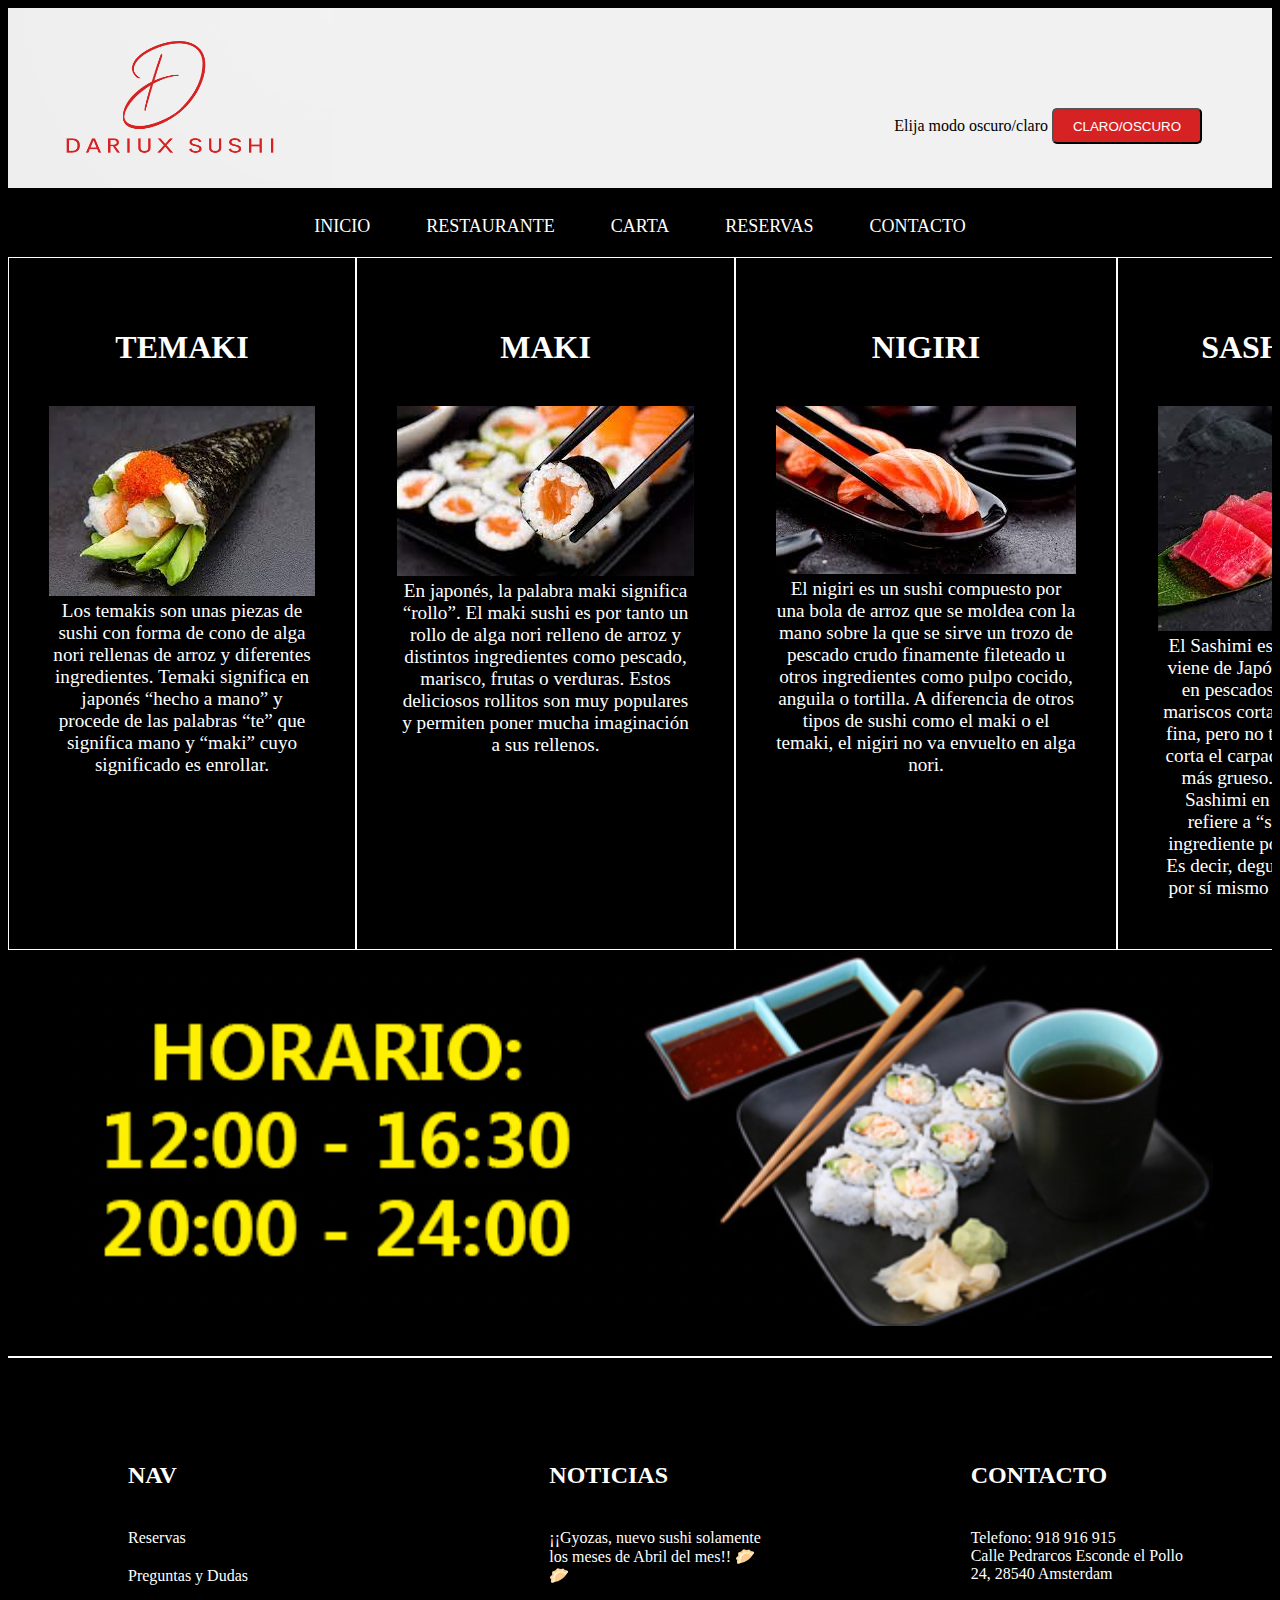
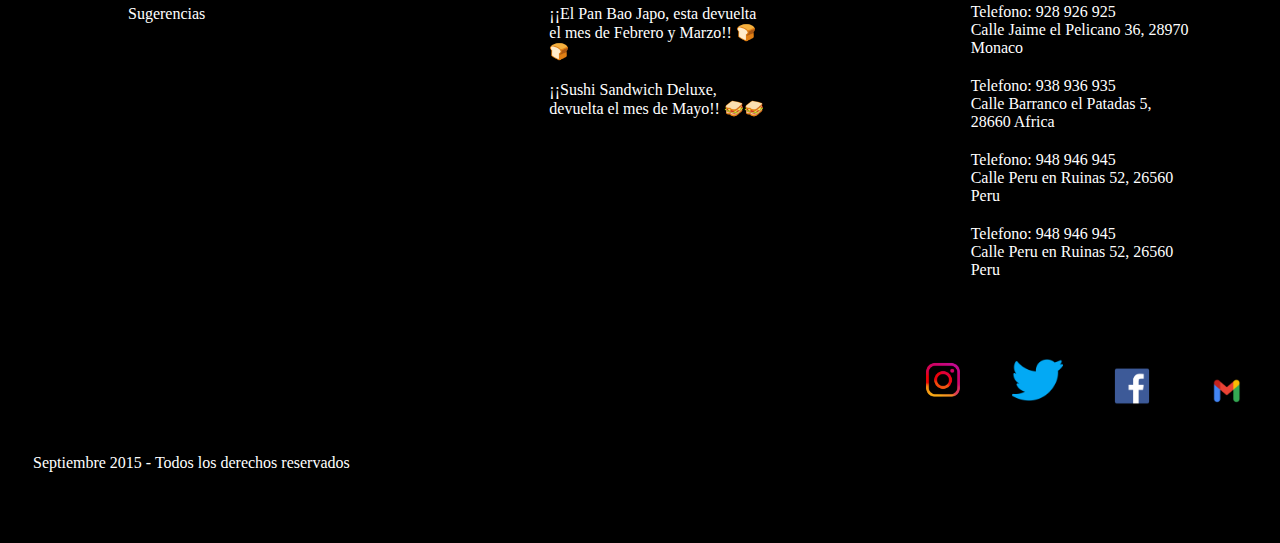
<file: index.html>
<!DOCTYPE html>
<html lang="en">
<head>
    <meta charset="UTF-8">
    <meta http-equiv="X-UA-Compatible" content="IE=edge">
    <meta name="viewport" content="width=device-width, initial-scale=1.0">
    <title>Restaurante Chino Dariux</title>
    <link rel="stylesheet" href="style.css">
    <link rel="stylesheet" href="responsive.css">
    <link rel="stylesheet" href="https://cdnjs.cloudflare.com/ajax/libs/font-awesome/4.7.0/css/font-awesome.min.css">
    <link rel="shortcut icon" href="imagenes/img1.png">
</head>
<body>
    <div class="cabeza">
        <div id="per"><img src="imagenes/img1.png" id="imag"></div>
        <div id="buscador">
            <span id="buscar">Elija modo oscuro/claro </span>
            <button type="submit" id="boton2" onclick="claro()">CLARO/OSCURO</button>
        </div>
    </div>
    <br>
    <div class="topnav" id="myTopnav">
        <a href="index.html" class="men5">INICIO</a>
        <a href="restaurante.html" class="men4">RESTAURANTE</a>
        <a href="carta.html" class="men3">CARTA</a>
        <a href="reservas.html" class="men2">RESERVAS</a>
        <a href="contacto.html" class="men1">CONTACTO</a>
        <a href="javascript:void(0);" class="icon" onclick="myFunction()">
            <i class="fa fa-bars"></i>
        </a>
    </div>

    <div class="cat">
        <div id="tip">
            <h1>TEMAKI</h1>
            <br>
            <img src="imagenes/temaki.jpeg">
            <br>
            <span id="font">Los temakis son unas piezas de sushi con forma de cono de alga nori rellenas de arroz y diferentes ingredientes. Temaki significa en japonés “hecho a mano” y procede de las palabras “te” que significa mano y “maki” cuyo significado es enrollar.</span>
        </div>
        <div id="tip">
            <h1>MAKI</h1>
            <br>
            <img src="imagenes/maki.jpeg">
            <br>
            <span id="font">En japonés, la palabra maki significa “rollo”. El maki sushi es por tanto un rollo de alga nori relleno de arroz y distintos ingredientes como pescado, marisco, frutas o verduras. Estos deliciosos rollitos son muy populares y permiten poner mucha imaginación a sus rellenos.</span>
        </div>
        <div id="tip">
            <h1>NIGIRI</h1>
            <br>
            <img src="imagenes/nigiri.jpeg">
            <br>
            <span id="font">El nigiri es un sushi compuesto por una bola de arroz que se moldea con la mano sobre la que se sirve un trozo de pescado crudo finamente fileteado u otros ingredientes como pulpo cocido, anguila o tortilla. A diferencia de otros tipos de sushi como el maki o el temaki, el nigiri no va envuelto en alga nori.</span>
        </div>
        <div id="tip">
            <h1>SASHIMI</h1>
            <br>
            <img src="imagenes/sashimi.jpeg">
            <br>
            <span id="font">El Sashimi es un plato que viene de Japón que se basa en pescados crudos y/o mariscos cortado de manera fina, pero no tanto como se corta el carpaccio sino algo más grueso. La palabra Sashimi en Japonés se refiere a “saborear un ingrediente por sí mismo”. Es decir, degustar ese plato por sí mismo y disfrutarlo.</span>
        </div>
    </div>
    <div class="pep"><img src="imagenes/horario.png" id="hor"></div>
    <br>
    <hr>
    <div class="lista">
        <div id="cuat">
            <ul>
                <li><h2>NAV</h2></li>
                <li><a href="reservas.html">Reservas</a></li>
                <li><a href="dudas.html">Preguntas y Dudas</a></li>
                <li><a href="sugerencias.html">Sugerencias</a></li>
            </ul>
        </div>
        <div id="cuat">
            <ul>
                <li><h2>NOTICIAS</h2></li>
                <li><a href="noticias1.html">¡¡Gyozas, nuevo sushi solamente los meses de Abril del mes!! 🥟🥟 </a></li>
                <li><a href="noticias2.html">¡¡El Pan Bao Japo, esta devuelta el mes de Febrero y Marzo!! 🍞🍞</a></li>
                <li><a href="noticias3.html">¡¡Sushi Sandwich Deluxe, devuelta el mes de Mayo!! 🥪🥪</a></li>
            </ul>
        </div>
        <div id="cuat">
            <ul>
                <li><h2>CONTACTO</h2></li>
                <li>Telefono: 918 916 915<br>Calle Pedrarcos Esconde el Pollo 24, 28540 Amsterdam</li>
                <li>Telefono: 928 926 925<br>Calle Jaime el Pelicano 36, 28970 Monaco</li>
                <li>Telefono: 938 936 935<br>Calle Barranco el Patadas 5, 28660 Africa</li>
                <li>Telefono: 948 946 945<br>Calle Peru en Ruinas 52, 26560 Peru</li>
                <li>Telefono: 948 946 945<br>Calle Peru en Ruinas 52, 26560 Peru</li>
            </ul>
        </div>
    </div>
    <div id="cs">
        <a href="https://www.instagram.com/"><img src="imagenes/insta.webp" id="log"></a>
        <a href="https://twitter.com/?lang=es"><img src="imagenes/twit.png" id="log"></a>
        <a href="https://es-es.facebook.com/"><img src="imagenes/face.png" id="log"></a>
        <a href="https://www.google.com/intl/es/gmail/about/"><img src="imagenes/gmail.png" id="log"></a>
    </div>
    <div class="der">
        <span id="col"><a href="https://www.privacypolicies.com/live/3bc8212a-758d-491d-9074-219f6e76e802">Septiembre 2015 - Todos los derechos reservados</a></span>
    </div>
</body>
<script src="javascript.js"></script>
</html>
</file>
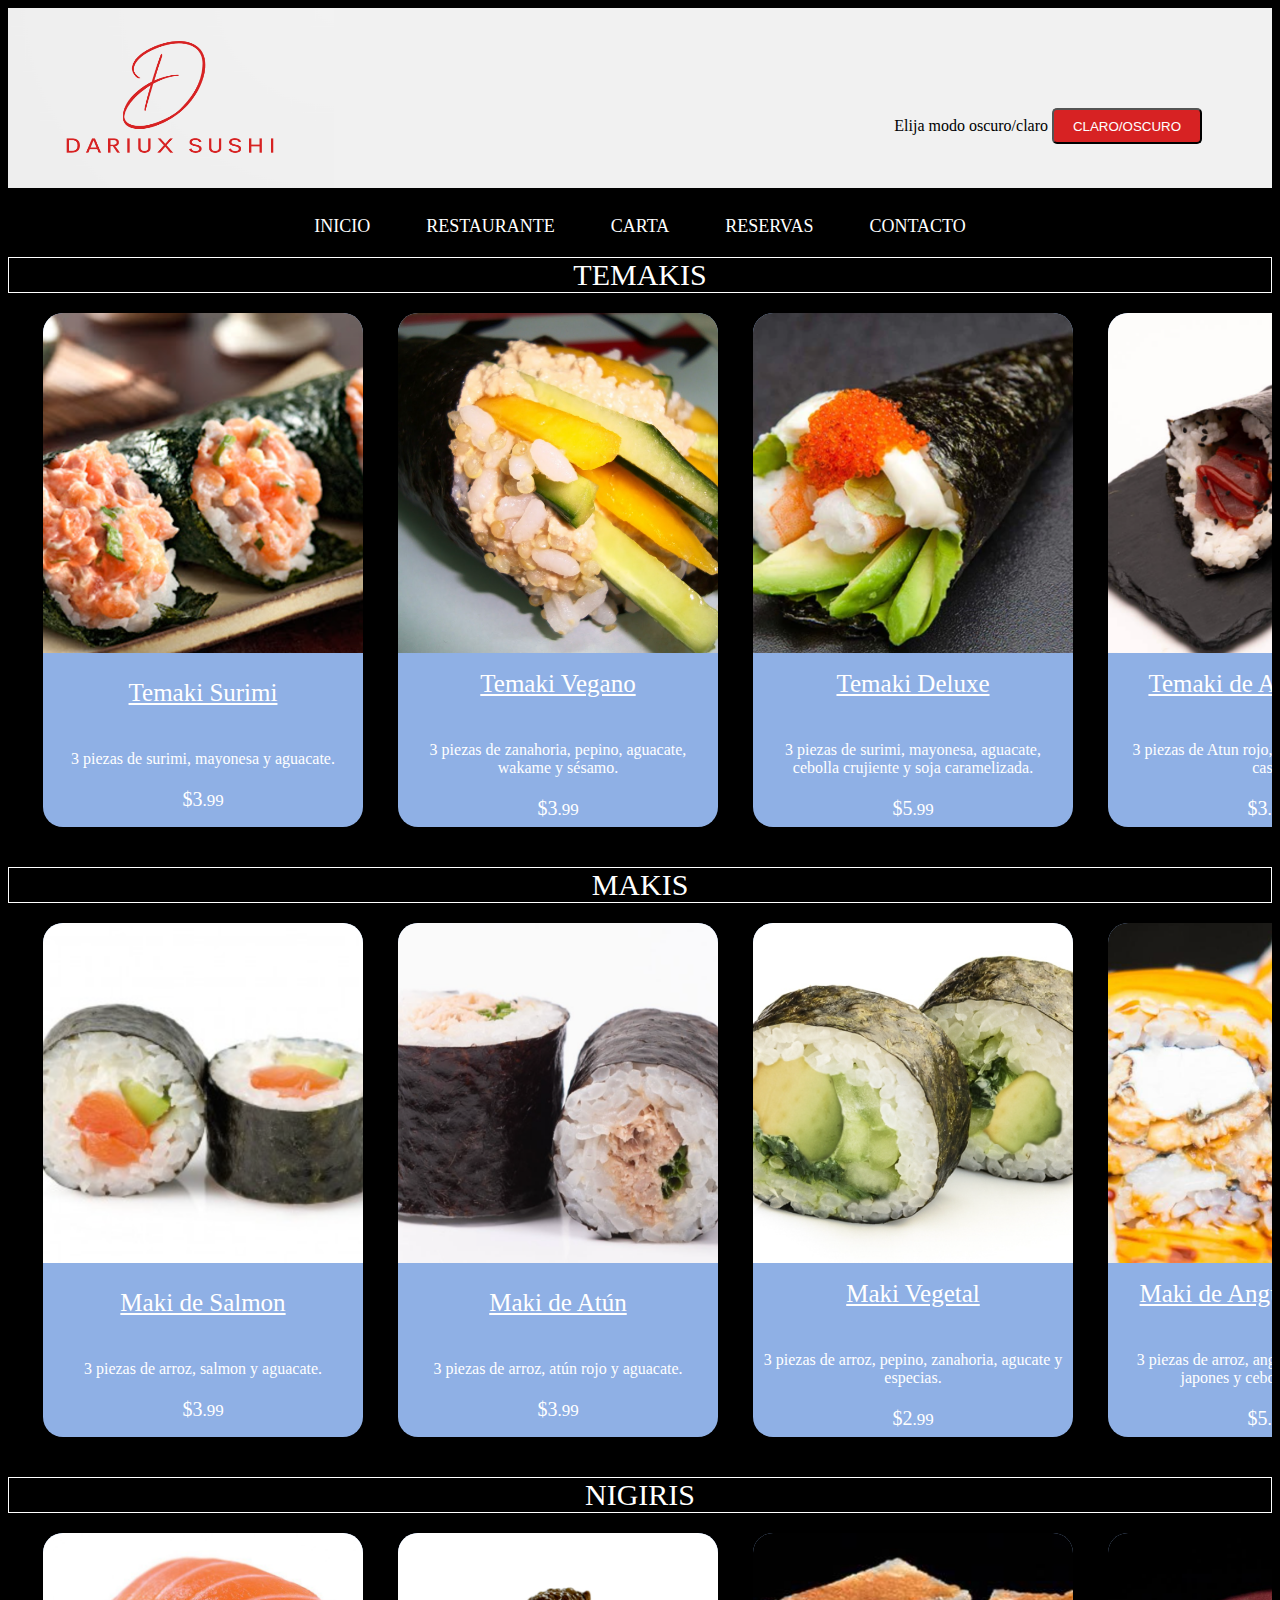
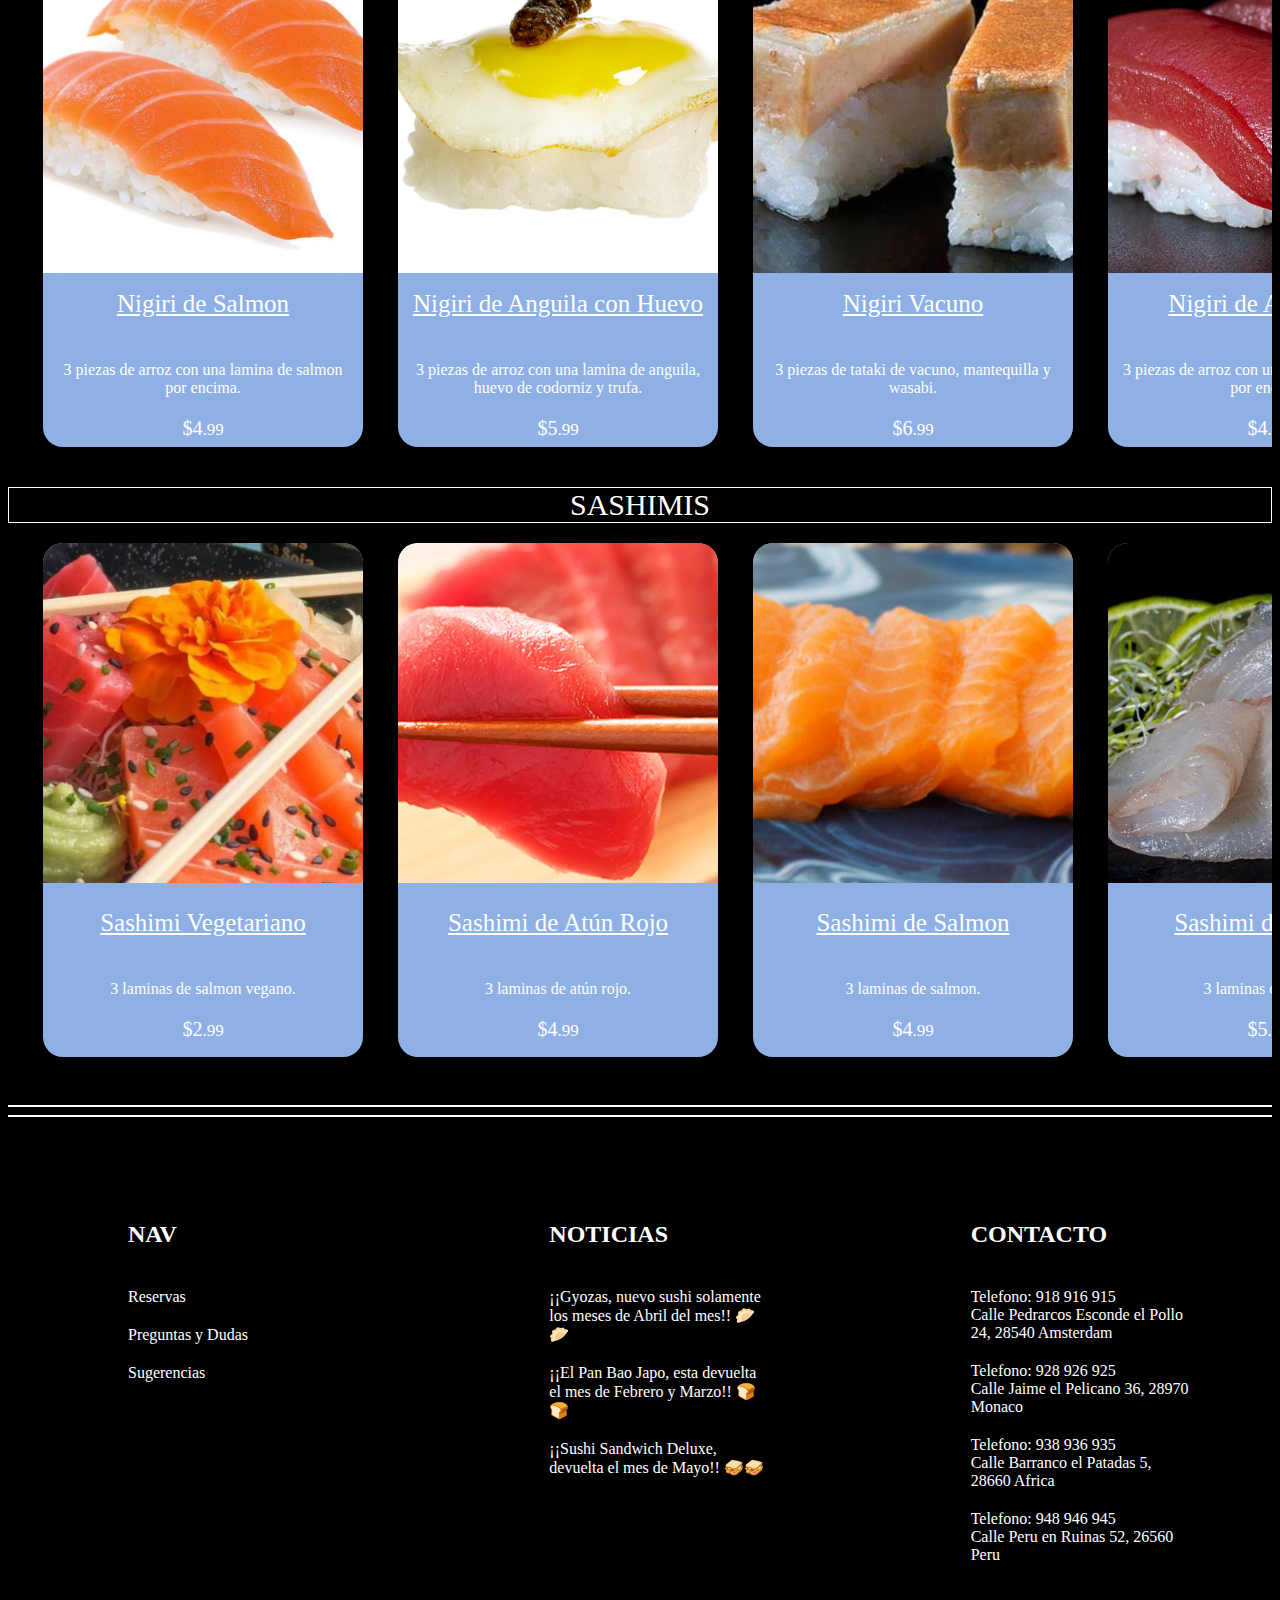
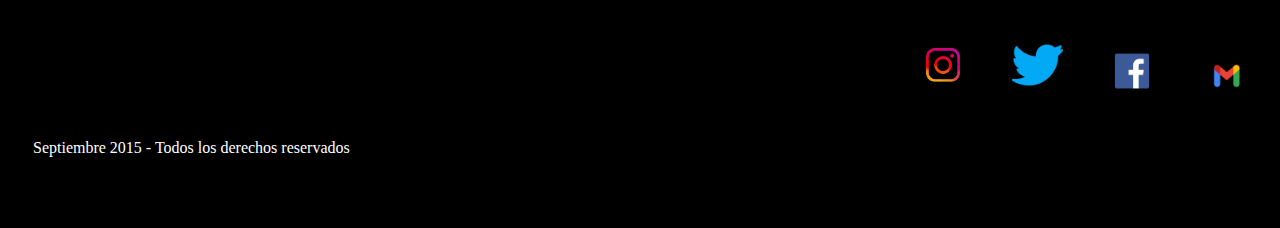
<file: carta.html>
<!DOCTYPE html>
<html lang="en">
<head>
    <meta charset="UTF-8">
    <meta http-equiv="X-UA-Compatible" content="IE=edge">
    <meta name="viewport" content="width=device-width, initial-scale=1.0">
    <title>Restaurante Chino Dariux</title>
    <link rel="stylesheet" href="style.css">
    <link rel="stylesheet" href="responsive.css">
    <link rel="stylesheet" href="https://cdnjs.cloudflare.com/ajax/libs/font-awesome/4.7.0/css/font-awesome.min.css">
    <link rel="shortcut icon" href="imagenes/img1.png">
</head>
<body>
    <div class="cabeza">
        <div id="per"><img src="imagenes/img1.png" id="imag"></div>
        <div id="buscador">
            <span id="buscar">Elija modo oscuro/claro </span>
            <button type="submit" id="boton2" onclick="claro()">CLARO/OSCURO</button>
        </div>
    </div>
    <br>
  
    <div class="topnav" id="myTopnav">
        <a href="index.html" class="men5">INICIO</a>
        <a href="restaurante.html" class="men4">RESTAURANTE</a>
        <a href="carta.html" class="men3">CARTA</a>
        <a href="reservas.html" class="men2">RESERVAS</a>
        <a href="contacto.html" class="men1">CONTACTO</a>
        <a href="javascript:void(0);" class="icon" onclick="myFunction()">
            <i class="fa fa-bars"></i>
        </a>
    </div>
    <div class="tit">TEMAKIS</div>
    <div id="sep">
        <div class="contenedor" id="contenedor">
            <div>
                <img src="imagenes/Temaki1.png" id="nm">
                <div class="informacion">
                    <p><u>Temaki Surimi</u></p>
                    <br>3 piezas de surimi, mayonesa y aguacate.
                    <p class="precio">$3<span>.99</span></p>
                </div>
            </div>
        </div>
        <div class="contenedor" id="contenedor">
            <div >
                <img src="imagenes/Temaki2.png" id="nm">
                <div class="informacion">
                    <p><u>Temaki Vegano</u></p>
                    <br>3 piezas de zanahoria, pepino, aguacate, wakame y sésamo.
                    <p class="precio">$3<span>.99</span></p>
                </div>
            </div>
        </div>
        <div class="contenedor" id="contenedor">
            <div>
                <img src="imagenes/Temaki3.png" id="nm">
                <div class="informacion">
                    <p><u>Temaki Deluxe</u></p>
                    <br>3 piezas de surimi, mayonesa, aguacate, cebolla crujiente y soja caramelizada.
                    <p class="precio">$5<span>.99</span></p>
                </div>
            </div>
        </div>
        <div class="contenedor" id="contenedor">
            <div>
                <img src="imagenes/Temaki4.png" id="nm">
                <div class="informacion">
                    <p><u>Temaki de Atún Picante</u></p>
                    <br>3 piezas de Atun rojo, especias, salsa de la casa.
                    <p class="precio">$3<span>.99</span></p>
                </div>
            </div>
        </div>
        <div class="contenedor" id="contenedor">
            <div>
                <img src="imagenes/temaki5.png" id="nm">
                <div class="informacion">
                    <p><u>Temaki de Cangrejo</u></p>
                    <br>3 piezas de Cangrejo, aguacate y cebolla crujiente.
                    <p class="precio">$4<span>.99</span></p>
                </div>
            </div>
        </div>
        <div class="contenedor" id="contenedor">
            <div>
                <img src="imagenes/temaki7.png" id="nm">
                <div class="informacion">
                    <p><u>Temaki Tokyo</u></p>
                    <br>3 piezas de Atun rojo, aguacate y queso cremoso.
                    <p class="precio">$5<span>.99</span></p>
                </div>
            </div>
        </div>
        <div class="contenedor" id="contenedor">
            <div>
                <img src="imagenes/temaki8.png" id="nm">
                <div class="informacion">
                    <p><u>Temaki California</u></p>
                    <br>3 piezas de Gambas, aguacate, queso cremoso y cabiar.
                    <p class="precio">$6<span>.99</span></p>
                </div>
            </div>
        </div>
    </div>
    <div class="tit">MAKIS</div>
    <div id="sep">
        <div class="contenedor" id="contenedor">
            <div>
                <img src="imagenes/maki2.png" id="nm">
                <div class="informacion">
                    <p><u>Maki de Salmon</u></p>
                    <br>3 piezas de arroz, salmon y aguacate.
                    <p class="precio">$3<span>.99</span></p>
                </div>
            </div>
        </div>
        <div class="contenedor" id="contenedor">
            <div >
                <img src="imagenes/maki1.png" id="nm">
                <div class="informacion">
                    <p><u>Maki de Atún</u></p>
                    <br>3 piezas de arroz, atún rojo y aguacate.
                    <p class="precio">$3<span>.99</span></p>
                </div>
            </div>
        </div>
        <div class="contenedor" id="contenedor">
            <div>
                <img src="imagenes/maki3.png" id="nm">
                <div class="informacion">
                    <p><u>Maki Vegetal</u></p>
                    <br>3 piezas de arroz, pepino, zanahoria, agucate y especias.
                    <p class="precio">$2<span>.99</span></p>
                </div>
            </div>
        </div>
        <div class="contenedor" id="contenedor">
            <div>
                <img src="imagenes/maki4.png" id="nm">
                <div class="informacion">
                    <p><u>Maki de Anguila y Queso</u></p>
                    <br>3 piezas de arroz, anguila, queso al estilo japones y cebolla crujiente.
                    <p class="precio">$5<span>.99</span></p>
                </div>
            </div>
        </div>
        <div class="contenedor" id="contenedor">
            <div>
                <img src="imagenes/maki5.png" id="nm">
                <div class="informacion">
                    <p><u>Maki de Cangrejo</u></p>
                    <br>3 piezas de Cangrejo, zanahoria y pepino.
                    <p class="precio">$3<span>.99</span></p>
                </div>
            </div>
        </div>
        <div class="contenedor" id="contenedor">
            <div>
                <img src="imagenes/maki6.png" id="nm">
                <div class="informacion">
                    <p><u>Maki Mediterraneo</u></p>
                    <br>3 piezas de arroz rebozado por el exterior, gamba, aguacate, pollo.
                    <p class="precio">$4<span>.99</span></p>
                </div>
            </div>
        </div>
        <div class="contenedor" id="contenedor">
            <div>
                <img src="imagenes/maki7.png" id="nm">
                <div class="informacion">
                    <p><u>Maki Gourmet</u></p>
                    <br>3 piezas de Salmon, aguacate, queso cremoso y especias de alta cocina por el exterior.
                    <p class="precio">$6<span>.99</span></p>
                </div>
            </div>
        </div>
    </div>
    <div class="tit">NIGIRIS</div>
    <div id="sep">
        <div class="contenedor" id="contenedor">
            <div>
                <img src="imagenes/nigiri1.png" id="nm">
                <div class="informacion">
                    <p><u>Nigiri de Salmon</u></p>
                    <br>3 piezas de arroz con una lamina de salmon por encima.
                    <p class="precio">$4<span>.99</span></p>
                </div>
            </div>
        </div>
        <div class="contenedor" id="contenedor">
            <div >
                <img src="imagenes/nigiri2.png" id="nm">
                <div class="informacion">
                    <p><u>Nigiri de Anguila con Huevo</u></p>
                    <br>3 piezas de arroz con una lamina de anguila, huevo de codorniz y trufa.
                    <p class="precio">$5<span>.99</span></p>
                </div>
            </div>
        </div>
        <div class="contenedor" id="contenedor">
            <div>
                <img src="imagenes/nigiri3.png" id="nm">
                <div class="informacion">
                    <p><u>Nigiri Vacuno</u></p>
                    <br>3 piezas de tataki de vacuno, mantequilla y wasabi.
                    <p class="precio">$6<span>.99</span></p>
                </div>
            </div>
        </div>
        <div class="contenedor" id="contenedor">
            <div>
                <img src="imagenes/nigiri4.png" id="nm">
                <div class="informacion">
                    <p><u>Nigiri de Atún Rojo</u></p>
                    <br>3 piezas de arroz con una lamina de atun rojo por encima.
                    <p class="precio">$4<span>.99</span></p>
                </div>
            </div>
        </div>
        <div class="contenedor" id="contenedor">
            <div>
                <img src="imagenes/nigiri5.png" id="nm">
                <div class="informacion">
                    <p><u>Nigiri de Gamba</u></p>
                    <br>3 piezas de arroz con gamba estirada.
                    <p class="precio">$3<span>.99</span></p>
                </div>
            </div>
        </div>
        <div class="contenedor" id="contenedor">
            <div>
                <img src="imagenes/nigiri6.png" id="nm">
                <div class="informacion">
                    <p><u>Nigiri Especial</u></p>
                    <br>3 piezas de arroz con una lamina de salmon, crema de la casa, y una ligera aromatizacion.
                    <p class="precio">$3<span>.99</span></p>
                </div>
            </div>
        </div>
    </div>
    <div class="tit">SASHIMIS</div>
    <div id="sep">
        <div class="contenedor" id="contenedor">
            <div>
                <img src="imagenes/sashimi1.png" id="nm">
                <div class="informacion">
                    <p><u>Sashimi Vegetariano</u></p>
                    <br>3 laminas de salmon vegano.
                    <p class="precio">$2<span>.99</span></p>
                </div>
            </div>
        </div>
        <div class="contenedor" id="contenedor">
            <div >
                <img src="imagenes/sashimi2.png" id="nm">
                <div class="informacion">
                    <p><u>Sashimi de Atún Rojo</u></p>
                    <br>3 laminas de atún rojo.
                    <p class="precio">$4<span>.99</span></p>
                </div>
            </div>
        </div>
        <div class="contenedor" id="contenedor">
            <div>
                <img src="imagenes/sashimi3.png" id="nm">
                <div class="informacion">
                    <p><u>Sashimi de Salmon</u></p>
                    <br>3 laminas de salmon.
                    <p class="precio">$4<span>.99</span></p>
                </div>
            </div>
        </div>
        <div class="contenedor" id="contenedor">
            <div>
                <img src="imagenes/sashimi4.png" id="nm">
                <div class="informacion">
                    <p><u>Sashimi de Lubina</u></p>
                    <br>3 laminas de lubina.
                    <p class="precio">$5<span>.99</span></p>
                </div>
            </div>
        </div>
        <div class="contenedor" id="contenedor">
            <div>
                <img src="imagenes/sashimi5.png" id="nm">
                <div class="informacion">
                    <p><u>Sashimi de Solomillo</u></p>
                    <br>3 laminas de solomillo.
                    <p class="precio">$4<span>.99</span></p>
                </div>
            </div>
        </div>
    </div>
            
    <hr>
    <hr>
    <div class="lista">
        <div id="cuat">
            <ul>
                <li><h2>NAV</h2></li>
                <li><a href="reservas.html">Reservas</a></li>
                <li><a href="dudas.html">Preguntas y Dudas</a></li>
                <li><a href="sugerencias.html">Sugerencias</a></li>
            </ul>
        </div>
        <div id="cuat">
            <ul>
                <li><h2>NOTICIAS</h2></li>
                <li><a href="noticias1.html">¡¡Gyozas, nuevo sushi solamente los meses de Abril del mes!! 🥟🥟 </a></li>
                <li><a href="noticias2.html">¡¡El Pan Bao Japo, esta devuelta el mes de Febrero y Marzo!! 🍞🍞</a></li>
                <li><a href="noticias3.html">¡¡Sushi Sandwich Deluxe, devuelta el mes de Mayo!! 🥪🥪</a></li>
            </ul>
        </div>
        <div id="cuat">
            <ul>
                <li><h2>CONTACTO</h2></li>
                <li>Telefono: 918 916 915<br>Calle Pedrarcos Esconde el Pollo 24, 28540 Amsterdam</li>
                <li>Telefono: 928 926 925<br>Calle Jaime el Pelicano 36, 28970 Monaco</li>
                <li>Telefono: 938 936 935<br>Calle Barranco el Patadas 5, 28660 Africa</li>
                <li>Telefono: 948 946 945<br>Calle Peru en Ruinas 52, 26560 Peru</li>
            </ul>
        </div>
    </div>
    <div id="cs">
        <a href="https://www.instagram.com/"><img src="imagenes/insta.webp" id="log"></a>
        <a href="https://twitter.com/?lang=es"><img src="imagenes/twit.png" id="log"></a>
        <a href="https://es-es.facebook.com/"><img src="imagenes/face.png" id="log"></a>
        <a href="https://www.google.com/intl/es/gmail/about/"><img src="imagenes/gmail.png" id="log"></a>
    </div>
    <div class="der">
        <span id="col"><a href="https://www.privacypolicies.com/live/3bc8212a-758d-491d-9074-219f6e76e802">Septiembre 2015 - Todos los derechos reservados</a></span>
    </div>
</body>
<script src="javascript.js"></script>
</html>
</file>
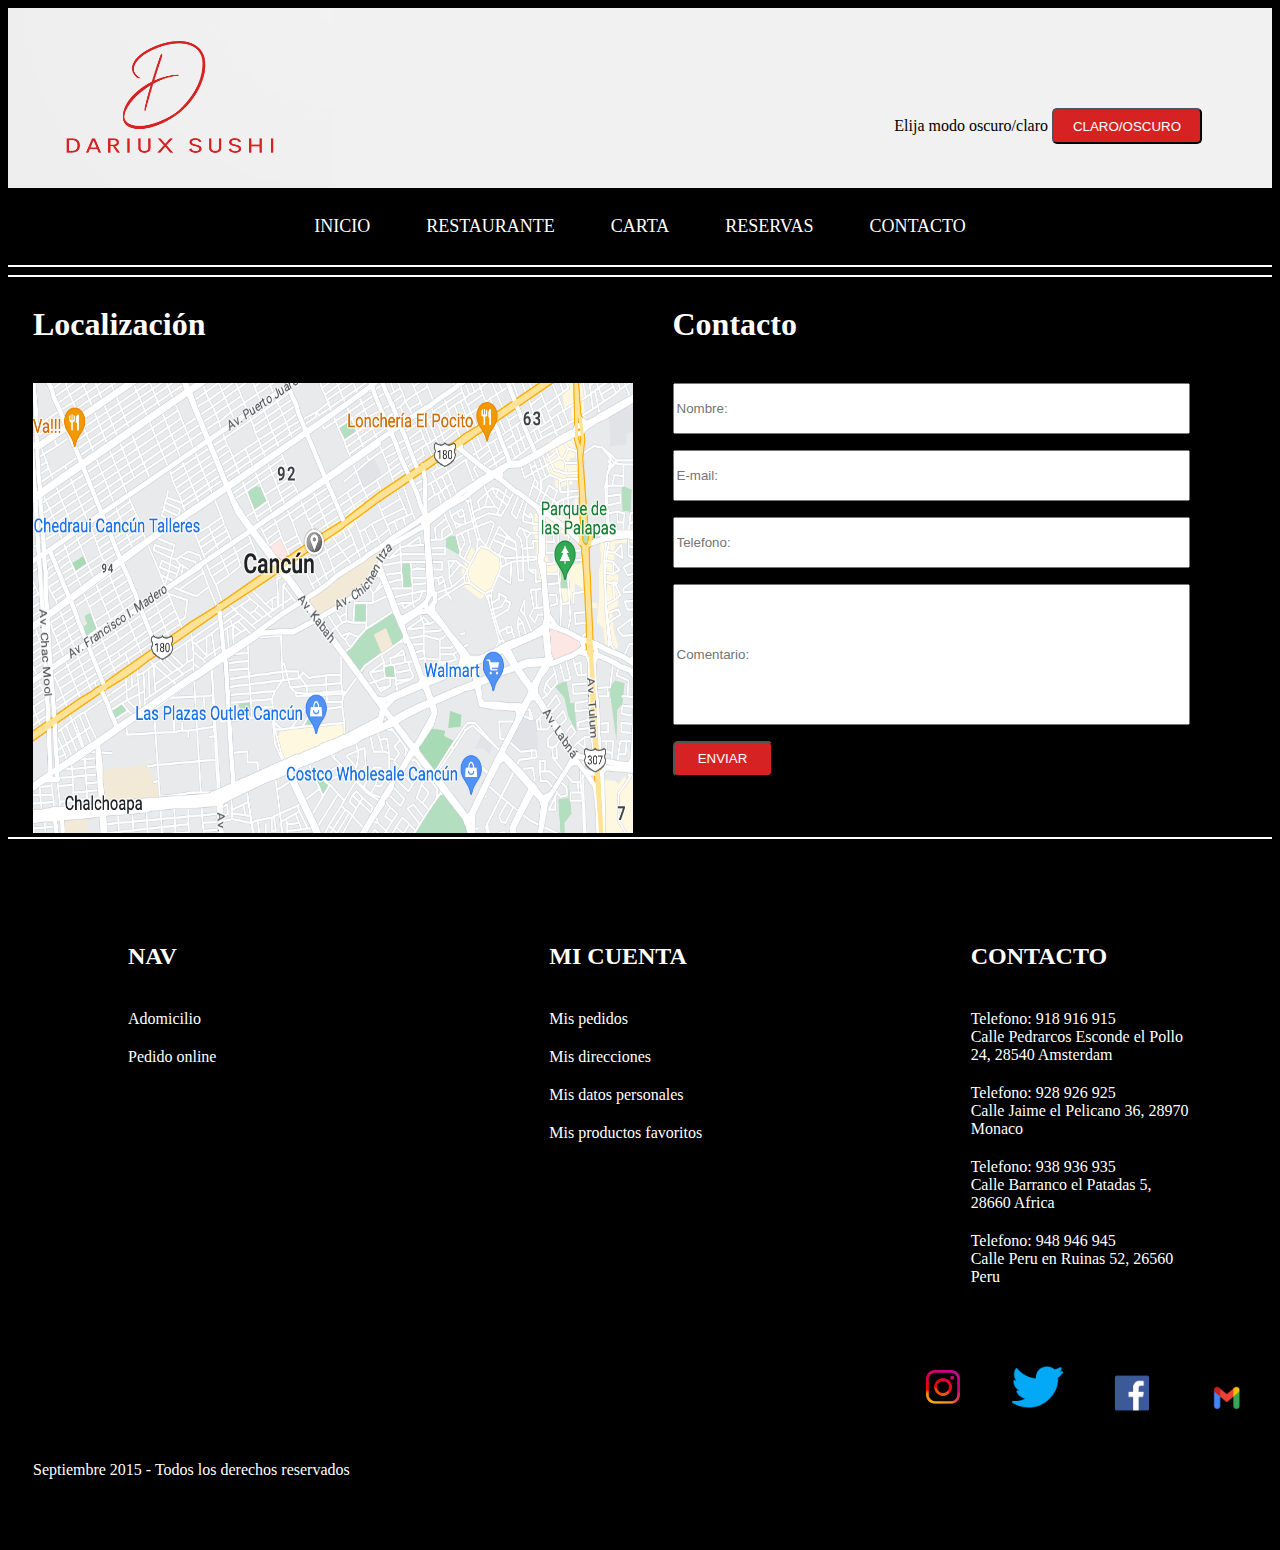
<file: contacto.html>
<!DOCTYPE html>
<html lang="en">
<head>
    <meta charset="UTF-8">
    <meta http-equiv="X-UA-Compatible" content="IE=edge">
    <meta name="viewport" content="width=device-width, initial-scale=1.0">
    <title>Restaurante Chino Dariux</title>
    <link rel="stylesheet" href="style.css">
    <link rel="stylesheet" href="responsive.css">
    <link rel="stylesheet" href="https://cdnjs.cloudflare.com/ajax/libs/font-awesome/4.7.0/css/font-awesome.min.css">
    <link rel="shortcut icon" href="imagenes/img1.png">
</head>
<body>
    <div class="cabeza">
        <div id="per"><img src="imagenes/img1.png" id="imag"></div>
        <div id="buscador">
            <span id="buscar">Elija modo oscuro/claro </span>
            <button type="submit" id="boton2" onclick="claro()">CLARO/OSCURO</button>
        </div>
    </div>
    <br>
  
    <div class="topnav" id="myTopnav">
        <a href="index.html" class="men5">INICIO</a>
        <a href="restaurante.html" class="men4">RESTAURANTE</a>
        <a href="carta.html" class="men3">CARTA</a>
        <a href="reservas.html" class="men2">RESERVAS</a>
        <a href="contacto.html" class="men1">CONTACTO</a>
        <a href="javascript:void(0);" class="icon" onclick="myFunction()">
            <i class="fa fa-bars"></i>
        </a>
    </div>
    <hr>
    <hr>
    <div class="rep">
        <div class="mapa">
            <h1>Localización</h1>
            <br>
            <img src="imagenes/map.png" alt="mapa" id="ma">
        </div>
        <div class="contact">
            <h1>Contacto</h1>
            <br>
            <input type="text" name="nombre" placeholder="Nombre:" id="zom" required>
            <p>
            <input type="text" name="E-mail" placeholder="E-mail:" id="nom" required>
            <p>
            <input type="number" name="Telefono" placeholder="Telefono:" id="nom" required>
            <p>
            <input type="text" name="Comentario" placeholder="Comentario:" id="com" required>
            <p>
            <button type="button" id="botonn" onclick="contacto()">ENVIAR</button>
        </div>
    </div>
    <br>
    <br>
    <hr>
    <div class="lista">
        <div id="cuat">
            <ul>
                <li><h2>NAV</h2></li>
                <li><a href=" ">Adomicilio</a></li>
                <li><a href=" ">Pedido online</a></li>
            </ul>
        </div>
        <div id="cuat">
            <ul>
                <li><h2>MI CUENTA</h2></li>
                <li><a href=" ">Mis pedidos</a></li>
                <li><a href=" ">Mis direcciones</a></li>
                <li><a href=" ">Mis datos personales</a></li>
                <li><a href=" ">Mis productos favoritos</a></li>
            </ul>
        </div>
        <div id="cuat">
            <ul>
                <li><h2>CONTACTO</h2></li>
                <li>Telefono: 918 916 915<br>Calle Pedrarcos Esconde el Pollo 24, 28540 Amsterdam</li>
                <li>Telefono: 928 926 925<br>Calle Jaime el Pelicano 36, 28970 Monaco</li>
                <li>Telefono: 938 936 935<br>Calle Barranco el Patadas 5, 28660 Africa</li>
                <li>Telefono: 948 946 945<br>Calle Peru en Ruinas 52, 26560 Peru</li>
            </ul>
        </div>
    </div>
    <div id="cs">
        <a href="https://www.instagram.com/"><img src="imagenes/insta.webp" id="log"></a>
        <a href="https://twitter.com/?lang=es"><img src="imagenes/twit.png" id="log"></a>
        <a href="https://es-es.facebook.com/"><img src="imagenes/face.png" id="log"></a>
        <a href="https://www.google.com/intl/es/gmail/about/"><img src="imagenes/gmail.png" id="log"></a>
    </div>
    <div class="der">
        <span id="col"><a href="https://www.privacypolicies.com/live/3bc8212a-758d-491d-9074-219f6e76e802">Septiembre 2015 - Todos los derechos reservados</a></span>
    </div>
</body>
<script src="javascript.js"></script>
</html>
</file>
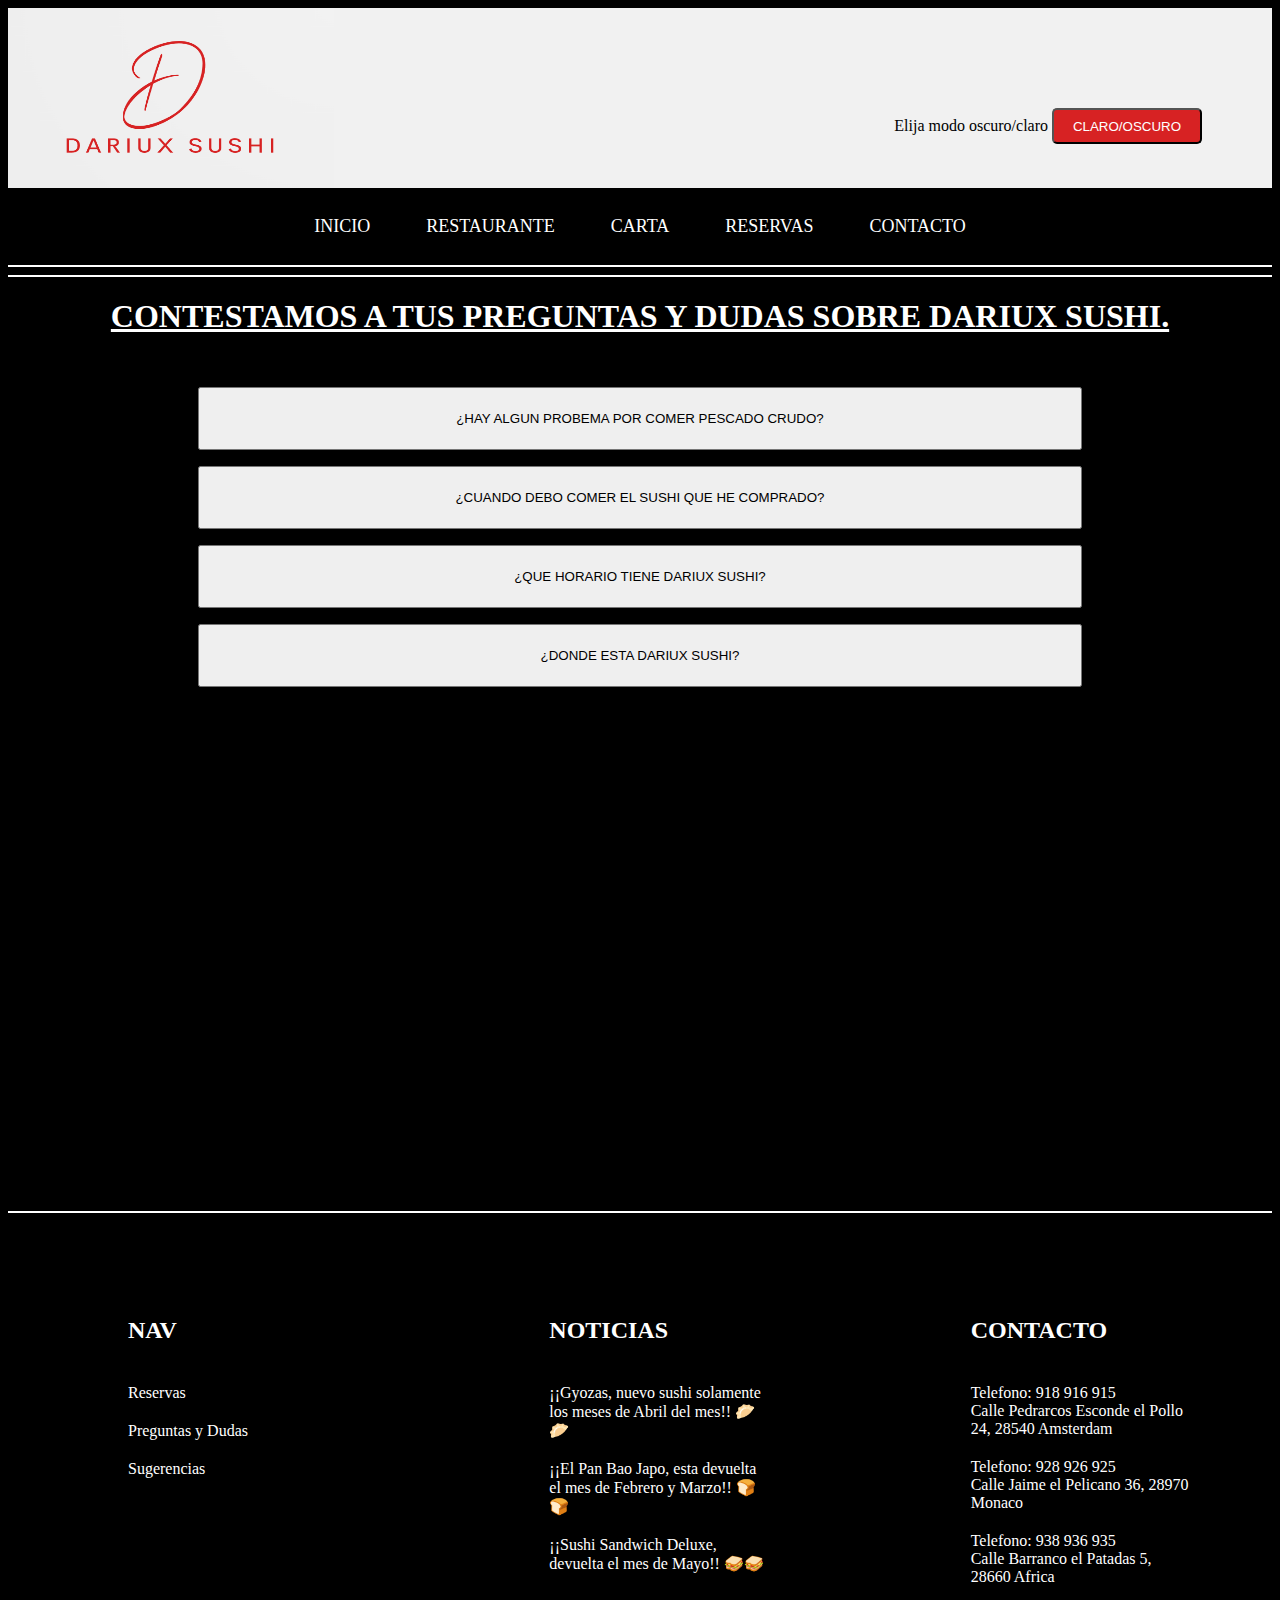
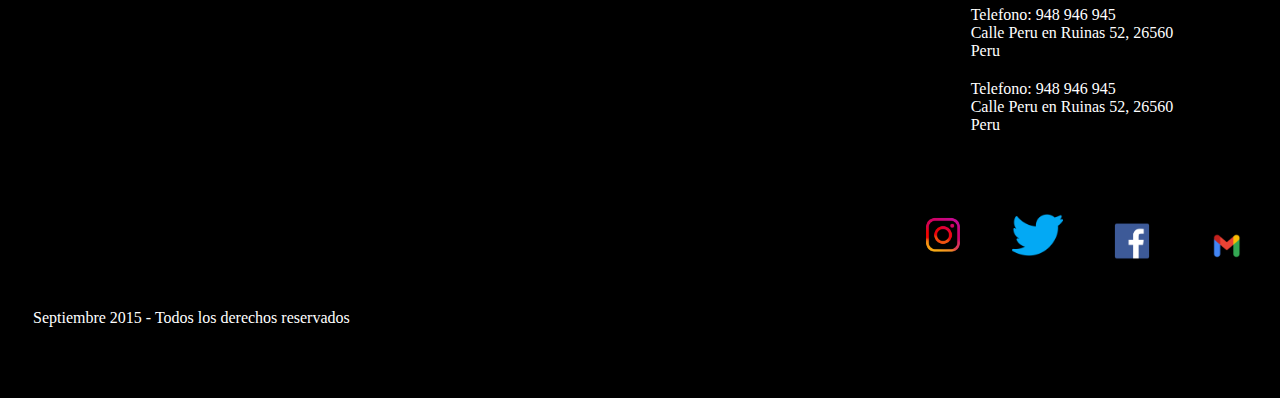
<file: dudas.html>
<!DOCTYPE html>
<html lang="en">
<head>
    <meta charset="UTF-8">
    <meta http-equiv="X-UA-Compatible" content="IE=edge">
    <meta name="viewport" content="width=device-width, initial-scale=1.0">
    <title>Restaurante Chino Dariux</title>
    <link rel="stylesheet" href="style.css">
    <link rel="stylesheet" href="responsive.css">
    <link rel="stylesheet" href="https://cdnjs.cloudflare.com/ajax/libs/font-awesome/4.7.0/css/font-awesome.min.css">
    <link rel="shortcut icon" href="imagenes/img1.png">
</head>
<body>
    <div class="cabeza">
        <div id="per"><img src="imagenes/img1.png" id="imag"></div>
        <div id="buscador">
            <span id="buscar">Elija modo oscuro/claro </span>
            <button type="submit" id="boton2" onclick="claro()">CLARO/OSCURO</button>
        </div>
    </div>
    <br>
    <div class="topnav" id="myTopnav">
        <a href="index.html" class="men5">INICIO</a>
        <a href="restaurante.html" class="men4">RESTAURANTE</a>
        <a href="carta.html" class="men3">CARTA</a>
        <a href="reservas.html" class="men2">RESERVAS</a>
        <a href="contacto.html" class="men1">CONTACTO</a>
        <a href="javascript:void(0);" class="icon" onclick="myFunction()">
            <i class="fa fa-bars"></i>
        </a>
    </div>
    <hr>
    <hr>
    <div id="ti"><h1><U>CONTESTAMOS A TUS PREGUNTAS Y DUDAS SOBRE DARIUX SUSHI.</U></h1></div>
    <div id="bit">
        <button id="b" onclick="dudas()">¿HAY ALGUN PROBEMA POR COMER PESCADO CRUDO?</button>
        <p>
        <div id="te">Sí, existe el riesgo de contraer infecciones o intoxicaciones alimentarias al comer pescado crudo. Es importante asegurarse de que el pescado esté fresco, almacenado adecuadamente y preparado en condiciones higiénicas. También puedes optar por pescado que haya sido previamente congelado, ya que esto puede ayudar a reducir el riesgo de parásitos y bacterias.</div>
        <p>
        <button id="b" onclick="dudas1()">¿CUANDO DEBO COMER EL SUSHI QUE HE COMPRADO?</button>
        <p>
        <div id="mec">Es recomendable consumir el sushi lo más pronto posible después de haberlo comprado, preferiblemente dentro de las primeras 24 horas. El pescado crudo y otros ingredientes del sushi son altamente perecederos y pueden deteriorarse rápidamente. Si no planeas consumirlo de inmediato, es mejor refrigerarlo adecuadamente y consumirlo dentro de un día.</div>
        <p>
        <button id="b" onclick="dudas2()">¿QUE HORARIO TIENE DARIUX SUSHI?</button>
        <p>
        <div id="dec">El horario de Dariux Sushi puede variar, te recomendaría contactar directamente con el restaurante para obtener esa información específica. Puedes buscar su número de teléfono o consultar su página web para obtener los horarios de atención al cliente.</div>
        <p>
        <button id="b" onclick="dudas3()">¿DONDE ESTA DARIUX SUSHI?</button>
        <p>
        <div id="rec">La ubicación de Dariux Sushi puede depender de la ciudad o región en la que te encuentres, consultelo en el apartado de restaurante.</div>
        <p>
    </div>
    <hr>
    <div class="lista">
        <div id="cuat">
            <ul>
                <li><h2>NAV</h2></li>
                <li><a href="reservas.html">Reservas</a></li>
                <li><a href="dudas.html">Preguntas y Dudas</a></li>
                <li><a href="sugerencias.html">Sugerencias</a></li>
            </ul>
        </div>
        <div id="cuat">
            <ul>
                <li><h2>NOTICIAS</h2></li>
                <li><a href="noticias1.html">¡¡Gyozas, nuevo sushi solamente los meses de Abril del mes!! 🥟🥟 </a></li>
                <li><a href="noticias2.html">¡¡El Pan Bao Japo, esta devuelta el mes de Febrero y Marzo!! 🍞🍞</a></li>
                <li><a href="noticias3.html">¡¡Sushi Sandwich Deluxe, devuelta el mes de Mayo!! 🥪🥪</a></li>
            </ul>
        </div>
        <div id="cuat">
            <ul>
                <li><h2>CONTACTO</h2></li>
                <li>Telefono: 918 916 915<br>Calle Pedrarcos Esconde el Pollo 24, 28540 Amsterdam</li>
                <li>Telefono: 928 926 925<br>Calle Jaime el Pelicano 36, 28970 Monaco</li>
                <li>Telefono: 938 936 935<br>Calle Barranco el Patadas 5, 28660 Africa</li>
                <li>Telefono: 948 946 945<br>Calle Peru en Ruinas 52, 26560 Peru</li>
                <li>Telefono: 948 946 945<br>Calle Peru en Ruinas 52, 26560 Peru</li>
            </ul>
        </div>
    </div>
    <div id="cs">
        <a href="https://www.instagram.com/"><img src="imagenes/insta.webp" id="log"></a>
        <a href="https://twitter.com/?lang=es"><img src="imagenes/twit.png" id="log"></a>
        <a href="https://es-es.facebook.com/"><img src="imagenes/face.png" id="log"></a>
        <a href="https://www.google.com/intl/es/gmail/about/"><img src="imagenes/gmail.png" id="log"></a>
    </div>
    <div class="der">
        <span id="col"><a href="https://www.privacypolicies.com/live/3bc8212a-758d-491d-9074-219f6e76e802">Septiembre 2015 - Todos los derechos reservados</a></span>
    </div>
</body>
<script src="javascript.js"></script>
</html>
</file>
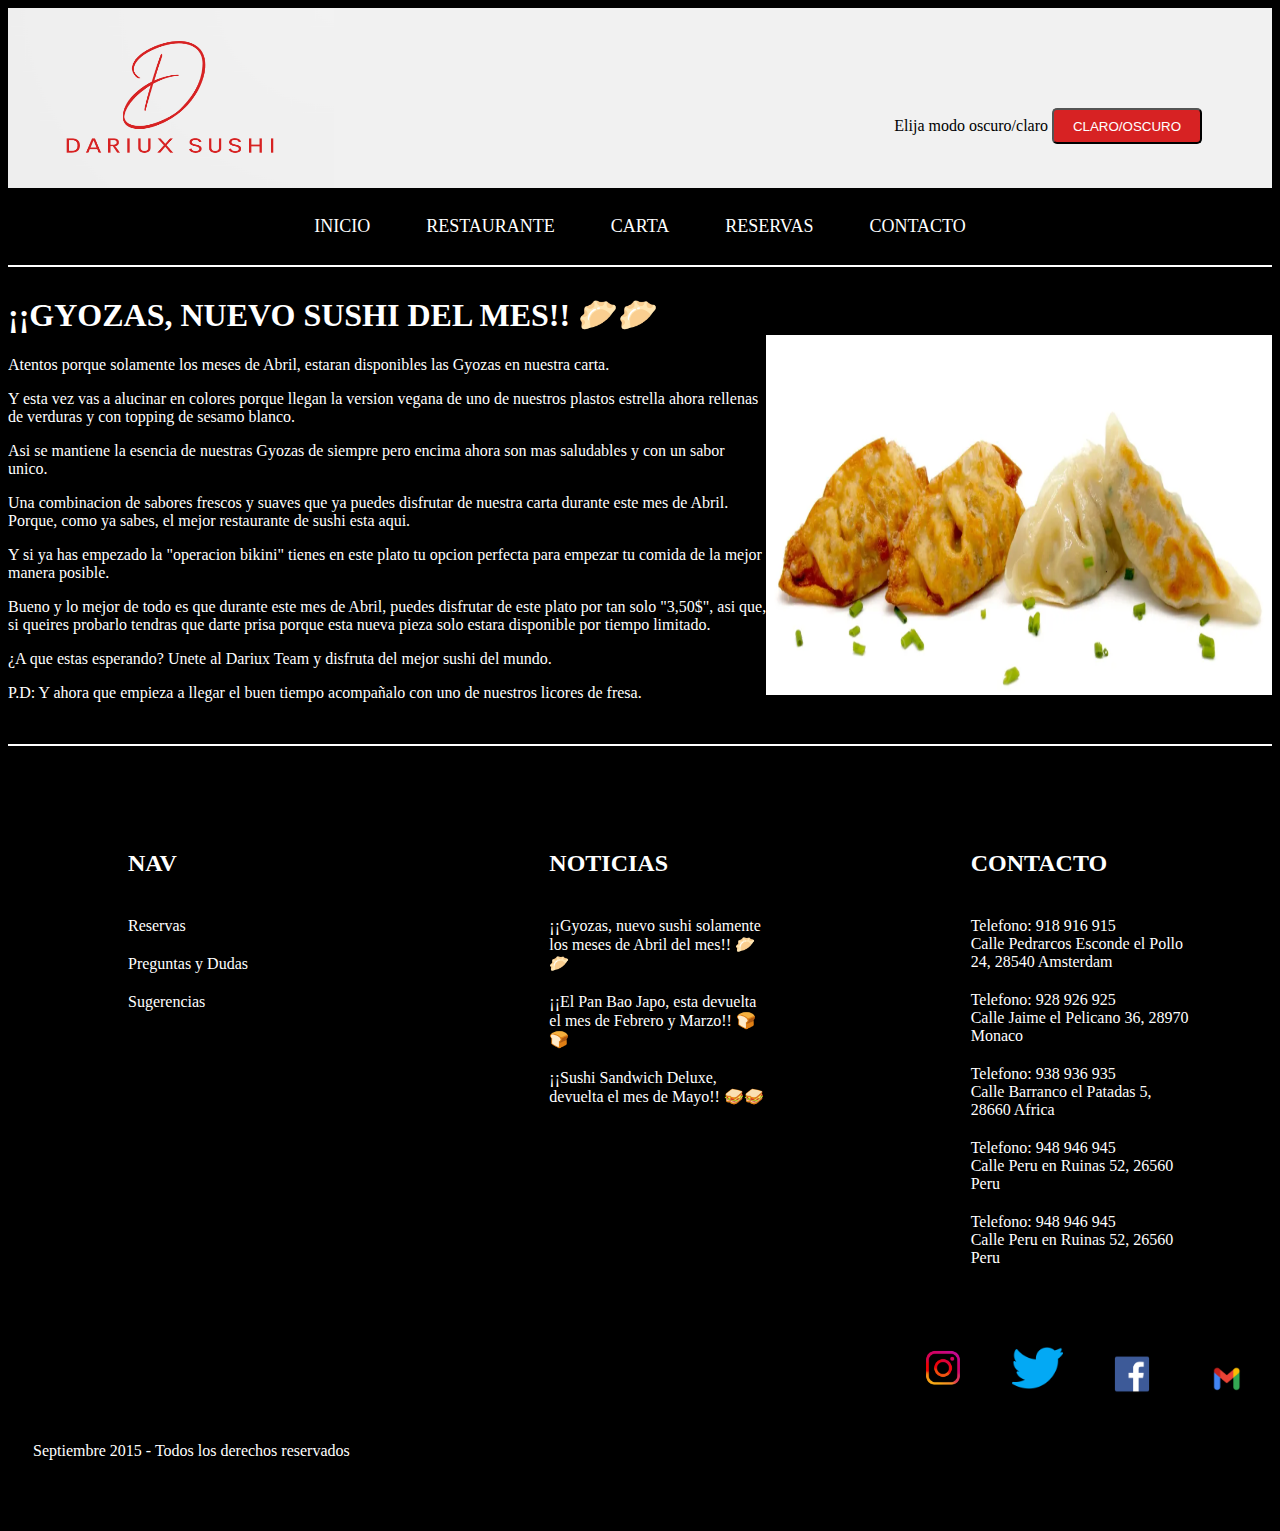
<file: noticias1.html>
<!DOCTYPE html>
<html lang="en">
<head>
    <meta charset="UTF-8">
    <meta http-equiv="X-UA-Compatible" content="IE=edge">
    <meta name="viewport" content="width=device-width, initial-scale=1.0">
    <title>Restaurante Chino Dariux</title>
    <link rel="stylesheet" href="style.css">
    <link rel="stylesheet" href="responsive.css">
    <link rel="stylesheet" href="https://cdnjs.cloudflare.com/ajax/libs/font-awesome/4.7.0/css/font-awesome.min.css">
    <link rel="shortcut icon" href="imagenes/img1.png">
</head>
<body>
    <div class="cabeza">
        <div id="per"><img src="imagenes/img1.png" id="imag"></div>
        <div id="buscador">
            <span id="buscar">Elija modo oscuro/claro </span>
            <button type="submit" id="boton2" onclick="claro()">CLARO/OSCURO</button>
        </div>
    </div>
    <br>
    <div class="topnav" id="myTopnav">
        <a href="index.html" class="men5">INICIO</a>
        <a href="restaurante.html" class="men4">RESTAURANTE</a>
        <a href="carta.html" class="men3">CARTA</a>
        <a href="reservas.html" class="men2">RESERVAS</a>
        <a href="contacto.html" class="men1">CONTACTO</a>
        <a href="javascript:void(0);" class="icon" onclick="myFunction()">
            <i class="fa fa-bars"></i>
        </a>
    </div>
    <hr>
    <div class="noti3">
        <div id="noti2">
            <h1>¡¡GYOZAS, NUEVO SUSHI DEL MES!! 🥟🥟</h1>
            Atentos porque solamente los meses de Abril, estaran disponibles las Gyozas en nuestra carta.
            <p>
            Y esta vez vas a alucinar en colores porque llegan la version vegana de uno de nuestros plastos estrella ahora rellenas de verduras y con topping de sesamo blanco.
            <p>
            Asi se mantiene la esencia de nuestras Gyozas de siempre pero encima ahora son mas saludables y con un sabor unico.
            <p>
            Una combinacion de sabores frescos y suaves que ya puedes disfrutar de nuestra carta durante este mes de Abril. Porque, como ya sabes, el mejor restaurante de sushi esta aqui.
            <p>
            Y si ya has empezado la "operacion bikini" tienes en este plato tu opcion perfecta para empezar tu comida de la mejor manera posible.
            <p>
            Bueno y lo mejor de todo es que durante este mes de Abril, puedes disfrutar de este plato por tan solo "3,50$", asi que, si queires probarlo tendras que darte prisa porque esta nueva pieza solo estara disponible por tiempo limitado.
            <p>
            ¿A que estas esperando? Unete al Dariux Team y disfruta del mejor sushi del mundo.
            <p>
            <p>
            P.D: Y ahora que empieza a llegar el buen tiempo acompañalo con uno de nuestros licores de fresa.
        </div>
        <div id="noti1"><img src="imagenes/gi.png" id="noti4"></div>
    </div>
    <br>
    <hr>
    <div class="lista">
        <div id="cuat">
            <ul>
                <li><h2>NAV</h2></li>
                <li><a href="reservas.html">Reservas</a></li>
                <li><a href="dudas.html">Preguntas y Dudas</a></li>
                <li><a href="sugerencias.html">Sugerencias</a></li>
            </ul>
        </div>
        <div id="cuat">
            <ul>
                <li><h2>NOTICIAS</h2></li>
                <li><a href="noticias1.html">¡¡Gyozas, nuevo sushi solamente los meses de Abril del mes!! 🥟🥟 </a></li>
                <li><a href="noticias2.html">¡¡El Pan Bao Japo, esta devuelta el mes de Febrero y Marzo!! 🍞🍞</a></li>
                <li><a href="noticias3.html">¡¡Sushi Sandwich Deluxe, devuelta el mes de Mayo!! 🥪🥪</a></li>
            </ul>
        </div>
        <div id="cuat">
            <ul>
                <li><h2>CONTACTO</h2></li>
                <li>Telefono: 918 916 915<br>Calle Pedrarcos Esconde el Pollo 24, 28540 Amsterdam</li>
                <li>Telefono: 928 926 925<br>Calle Jaime el Pelicano 36, 28970 Monaco</li>
                <li>Telefono: 938 936 935<br>Calle Barranco el Patadas 5, 28660 Africa</li>
                <li>Telefono: 948 946 945<br>Calle Peru en Ruinas 52, 26560 Peru</li>
                <li>Telefono: 948 946 945<br>Calle Peru en Ruinas 52, 26560 Peru</li>
            </ul>
        </div>
    </div>
    <div id="cs">
        <a href="https://www.instagram.com/"><img src="imagenes/insta.webp" id="log"></a>
        <a href="https://twitter.com/?lang=es"><img src="imagenes/twit.png" id="log"></a>
        <a href="https://es-es.facebook.com/"><img src="imagenes/face.png" id="log"></a>
        <a href="https://www.google.com/intl/es/gmail/about/"><img src="imagenes/gmail.png" id="log"></a>
    </div>
    <div class="der">
        <span id="col"><a href="https://www.privacypolicies.com/live/3bc8212a-758d-491d-9074-219f6e76e802">Septiembre 2015 - Todos los derechos reservados</a></span>
    </div>
</body>
<script src="javascript.js"></script>
</html>
</file>
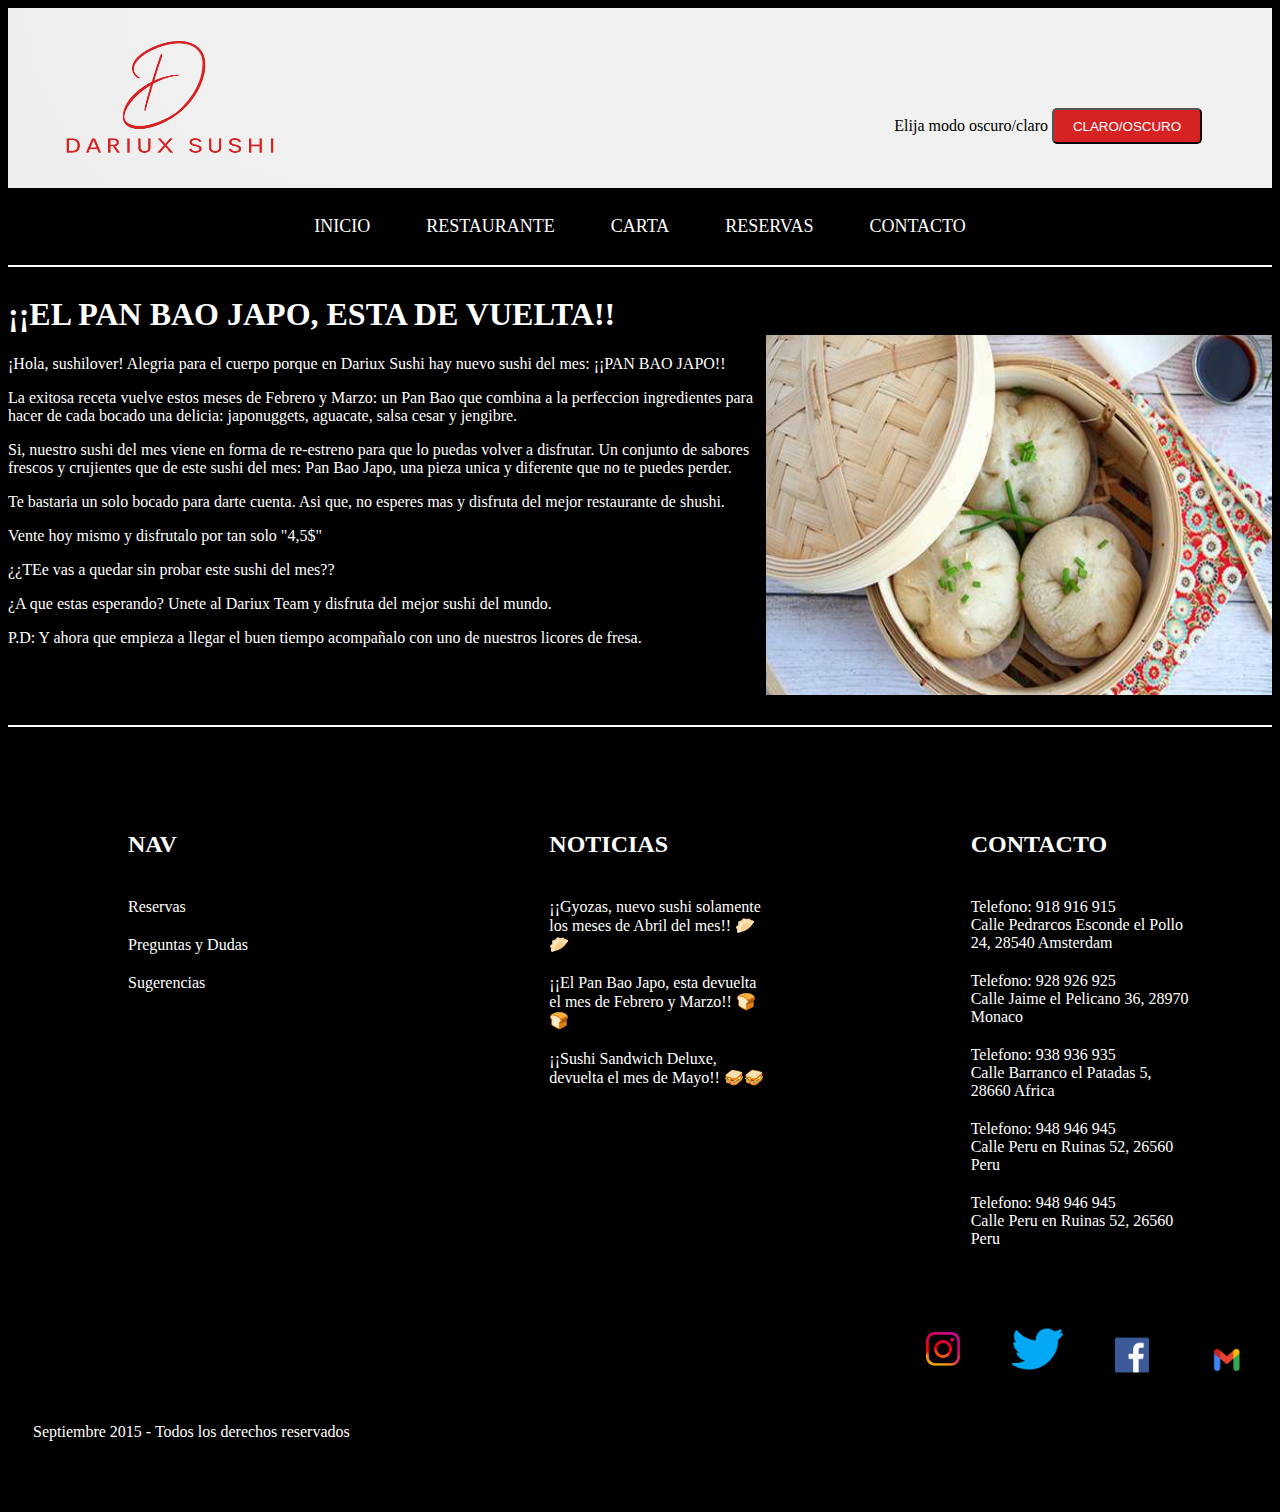
<file: noticias2.html>
<!DOCTYPE html>
<html lang="en">
<head>
    <meta charset="UTF-8">
    <meta http-equiv="X-UA-Compatible" content="IE=edge">
    <meta name="viewport" content="width=device-width, initial-scale=1.0">
    <title>Restaurante Chino Dariux</title>
    <link rel="stylesheet" href="style.css">
    <link rel="stylesheet" href="responsive.css">
    <link rel="stylesheet" href="https://cdnjs.cloudflare.com/ajax/libs/font-awesome/4.7.0/css/font-awesome.min.css">
    <link rel="shortcut icon" href="imagenes/img1.png">
</head>
<body>
    <div class="cabeza">
        <div id="per"><img src="imagenes/img1.png" id="imag"></div>
        <div id="buscador">
            <span id="buscar">Elija modo oscuro/claro </span>
            <button type="submit" id="boton2" onclick="claro()">CLARO/OSCURO</button>
        </div>
    </div>
    <br>
    <div class="topnav" id="myTopnav">
        <a href="index.html" class="men5">INICIO</a>
        <a href="restaurante.html" class="men4">RESTAURANTE</a>
        <a href="carta.html" class="men3">CARTA</a>
        <a href="reservas.html" class="men2">RESERVAS</a>
        <a href="contacto.html" class="men1">CONTACTO</a>
        <a href="javascript:void(0);" class="icon" onclick="myFunction()">
            <i class="fa fa-bars"></i>
        </a>
    </div>
    <hr>
    <div class="noti3">
        <div id="noti2">
            <h1>¡¡EL PAN BAO JAPO, ESTA DE VUELTA!!</h1>
            ¡Hola, sushilover! Alegria para el cuerpo porque en Dariux Sushi hay nuevo sushi del mes: ¡¡PAN BAO JAPO!!
            <p>
            La exitosa receta vuelve estos meses de Febrero y Marzo: un Pan Bao que combina a la perfeccion ingredientes para hacer de cada bocado una delicia: japonuggets, aguacate, salsa cesar y jengibre.
            <p>
            Si, nuestro sushi del mes viene en forma de re-estreno para que lo puedas volver a disfrutar. Un conjunto de sabores frescos y crujientes que de este sushi del mes: Pan Bao Japo, una pieza unica y diferente que no te puedes perder.
            <p>
            Te bastaria un solo bocado para darte cuenta. Asi que, no esperes mas y disfruta del mejor restaurante de shushi.
            <p>
            Vente hoy mismo y disfrutalo por tan solo "4,5$"
            <p>
            ¿¿TEe vas a quedar sin probar este sushi del mes??
            <p>
            ¿A que estas esperando? Unete al Dariux Team y disfruta del mejor sushi del mundo.
            <p>
            <p>
            P.D: Y ahora que empieza a llegar el buen tiempo acompañalo con uno de nuestros licores de fresa.
        </div>
        <div id="noti1"><img src="imagenes/pan.png" id="noti4"></div>
    </div>
    <br>
    <hr>
    <div class="lista">
        <div id="cuat">
            <ul>
                <li><h2>NAV</h2></li>
                <li><a href="reservas.html">Reservas</a></li>
                <li><a href="dudas.html">Preguntas y Dudas</a></li>
                <li><a href="sugerencias.html">Sugerencias</a></li>
            </ul>
        </div>
        <div id="cuat">
            <ul>
                <li><h2>NOTICIAS</h2></li>
                <li><a href="noticias1.html">¡¡Gyozas, nuevo sushi solamente los meses de Abril del mes!! 🥟🥟 </a></li>
                <li><a href="noticias2.html">¡¡El Pan Bao Japo, esta devuelta el mes de Febrero y Marzo!! 🍞🍞</a></li>
                <li><a href="noticias3.html">¡¡Sushi Sandwich Deluxe, devuelta el mes de Mayo!! 🥪🥪</a></li>
            </ul>
        </div>
        <div id="cuat">
            <ul>
                <li><h2>CONTACTO</h2></li>
                <li>Telefono: 918 916 915<br>Calle Pedrarcos Esconde el Pollo 24, 28540 Amsterdam</li>
                <li>Telefono: 928 926 925<br>Calle Jaime el Pelicano 36, 28970 Monaco</li>
                <li>Telefono: 938 936 935<br>Calle Barranco el Patadas 5, 28660 Africa</li>
                <li>Telefono: 948 946 945<br>Calle Peru en Ruinas 52, 26560 Peru</li>
                <li>Telefono: 948 946 945<br>Calle Peru en Ruinas 52, 26560 Peru</li>
            </ul>
        </div>
    </div>
    <div id="cs">
        <a href="https://www.instagram.com/"><img src="imagenes/insta.webp" id="log"></a>
        <a href="https://twitter.com/?lang=es"><img src="imagenes/twit.png" id="log"></a>
        <a href="https://es-es.facebook.com/"><img src="imagenes/face.png" id="log"></a>
        <a href="https://www.google.com/intl/es/gmail/about/"><img src="imagenes/gmail.png" id="log"></a>
    </div>
    <div class="der">
        <span id="col"><a href="https://www.privacypolicies.com/live/3bc8212a-758d-491d-9074-219f6e76e802">Septiembre 2015 - Todos los derechos reservados</a></span>
    </div>
</body>
<script src="javascript.js"></script>
</html>
</file>
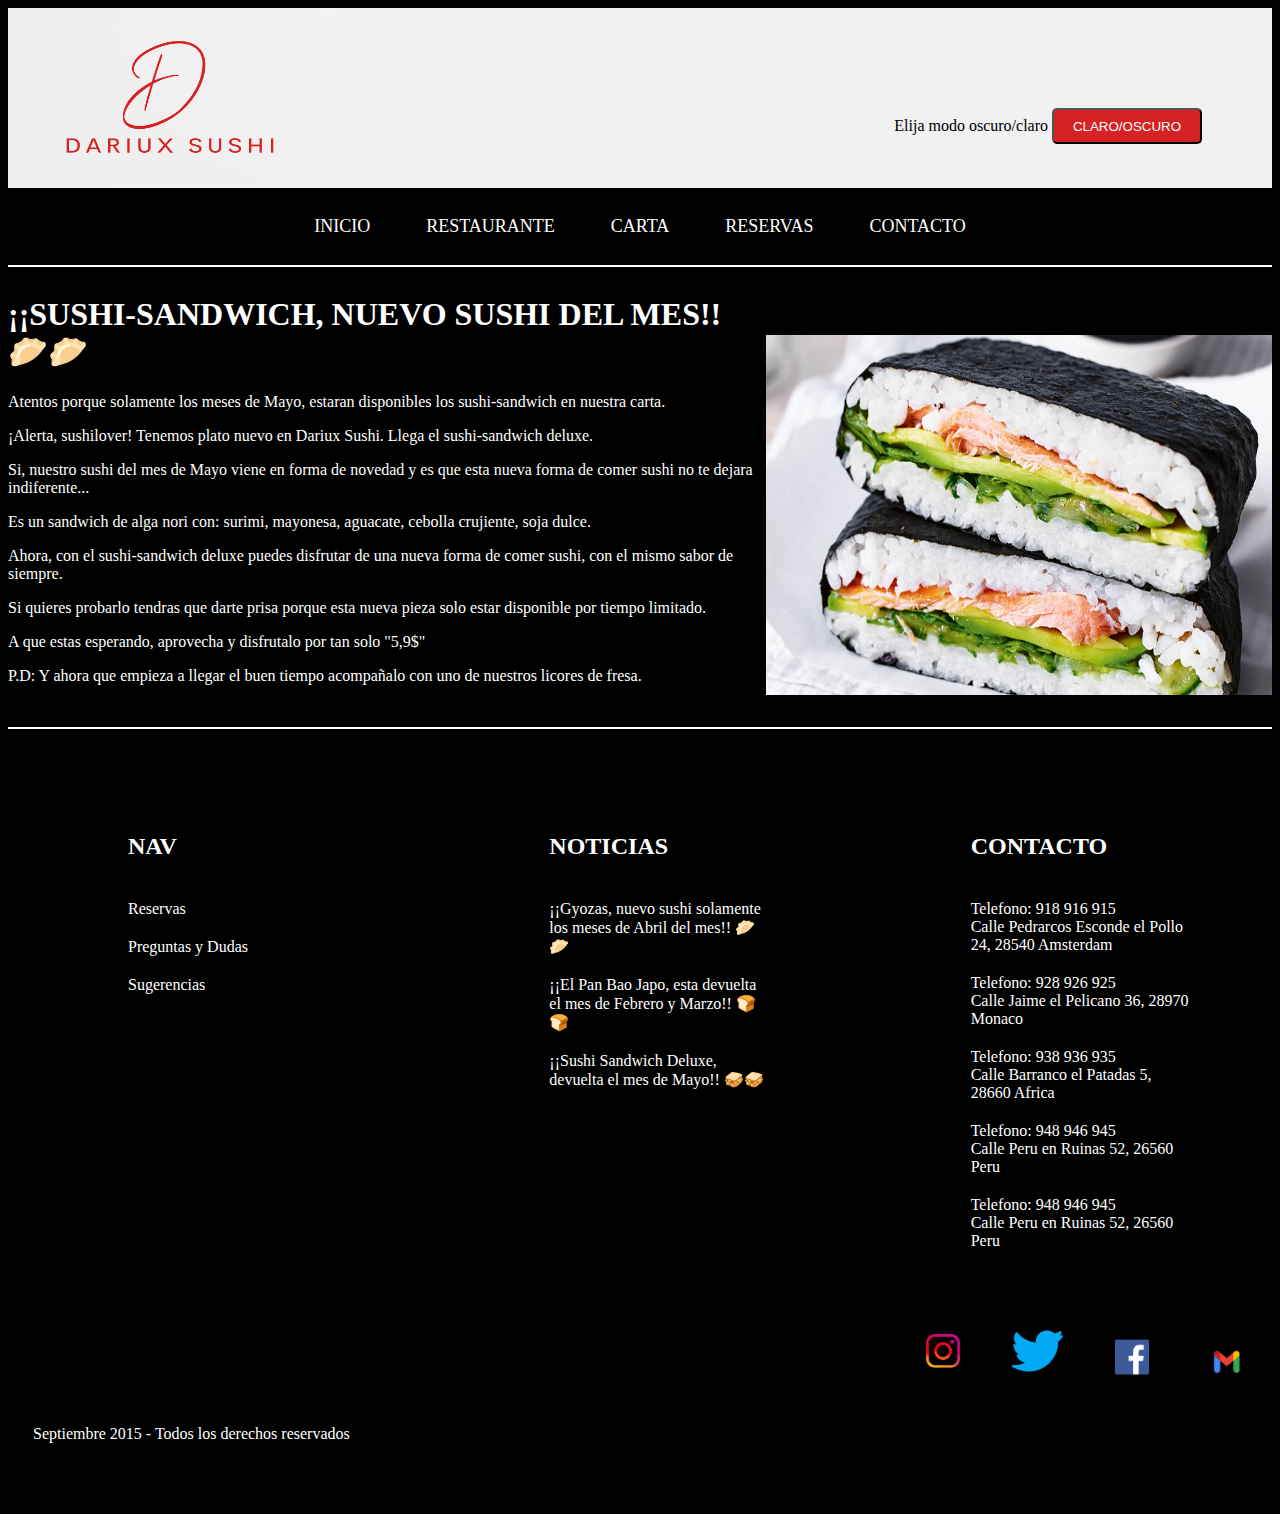
<file: noticias3.html>
<!DOCTYPE html>
<html lang="en">
<head>
    <meta charset="UTF-8">
    <meta http-equiv="X-UA-Compatible" content="IE=edge">
    <meta name="viewport" content="width=device-width, initial-scale=1.0">
    <title>Restaurante Chino Dariux</title>
    <link rel="stylesheet" href="style.css">
    <link rel="stylesheet" href="responsive.css">
    <link rel="stylesheet" href="https://cdnjs.cloudflare.com/ajax/libs/font-awesome/4.7.0/css/font-awesome.min.css">
    <link rel="shortcut icon" href="imagenes/img1.png">
</head>
<body>
    <div class="cabeza">
        <div id="per"><img src="imagenes/img1.png" id="imag"></div>
        <div id="buscador">
            <span id="buscar">Elija modo oscuro/claro </span>
            <button type="submit" id="boton2" onclick="claro()">CLARO/OSCURO</button>
        </div>
    </div>
    <br>
    <div class="topnav" id="myTopnav">
        <a href="index.html" class="men5">INICIO</a>
        <a href="restaurante.html" class="men4">RESTAURANTE</a>
        <a href="carta.html" class="men3">CARTA</a>
        <a href="reservas.html" class="men2">RESERVAS</a>
        <a href="contacto.html" class="men1">CONTACTO</a>
        <a href="javascript:void(0);" class="icon" onclick="myFunction()">
            <i class="fa fa-bars"></i>
        </a>
    </div>
    <hr>
    <div class="noti3">
        <div id="noti2">
            <h1>¡¡SUSHI-SANDWICH, NUEVO SUSHI DEL MES!! 🥟🥟</h1>
            Atentos porque solamente los meses de Mayo, estaran disponibles los sushi-sandwich en nuestra carta.
            <p>
            ¡Alerta, sushilover! Tenemos plato nuevo en Dariux Sushi. Llega el sushi-sandwich deluxe.
            <p>
            Si, nuestro sushi del mes de Mayo viene en forma de novedad y es que esta nueva forma de comer sushi no te dejara indiferente...
            <p>
            Es un sandwich de alga nori con: surimi, mayonesa, aguacate, cebolla crujiente, soja dulce.
            <p>
            Ahora, con el sushi-sandwich deluxe puedes disfrutar de una nueva forma de comer sushi, con el mismo sabor de siempre.
            <p>
            Si quieres probarlo tendras que darte prisa porque esta nueva pieza solo estar disponible por tiempo limitado.
            <p>
            A que estas esperando, aprovecha y disfrutalo por tan solo "5,9$"
            <p>
            <p>
            P.D: Y ahora que empieza a llegar el buen tiempo acompañalo con uno de nuestros licores de fresa.
        </div>
        <div id="noti1"><img src="imagenes/san.png" id="noti4"></div>
    </div>
    <br>
    <hr>
    <div class="lista">
        <div id="cuat">
            <ul>
                <li><h2>NAV</h2></li>
                <li><a href="reservas.html">Reservas</a></li>
                <li><a href="dudas.html">Preguntas y Dudas</a></li>
                <li><a href="sugerencias.html">Sugerencias</a></li>
            </ul>
        </div>
        <div id="cuat">
            <ul>
                <li><h2>NOTICIAS</h2></li>
                <li><a href="noticias1.html">¡¡Gyozas, nuevo sushi solamente los meses de Abril del mes!! 🥟🥟 </a></li>
                <li><a href="noticias2.html">¡¡El Pan Bao Japo, esta devuelta el mes de Febrero y Marzo!! 🍞🍞</a></li>
                <li><a href="noticias3.html">¡¡Sushi Sandwich Deluxe, devuelta el mes de Mayo!! 🥪🥪</a></li>
            </ul>
        </div>
        <div id="cuat">
            <ul>
                <li><h2>CONTACTO</h2></li>
                <li>Telefono: 918 916 915<br>Calle Pedrarcos Esconde el Pollo 24, 28540 Amsterdam</li>
                <li>Telefono: 928 926 925<br>Calle Jaime el Pelicano 36, 28970 Monaco</li>
                <li>Telefono: 938 936 935<br>Calle Barranco el Patadas 5, 28660 Africa</li>
                <li>Telefono: 948 946 945<br>Calle Peru en Ruinas 52, 26560 Peru</li>
                <li>Telefono: 948 946 945<br>Calle Peru en Ruinas 52, 26560 Peru</li>
            </ul>
        </div>
    </div>
    <div id="cs">
        <a href="https://www.instagram.com/"><img src="imagenes/insta.webp" id="log"></a>
        <a href="https://twitter.com/?lang=es"><img src="imagenes/twit.png" id="log"></a>
        <a href="https://es-es.facebook.com/"><img src="imagenes/face.png" id="log"></a>
        <a href="https://www.google.com/intl/es/gmail/about/"><img src="imagenes/gmail.png" id="log"></a>
    </div>
    <div class="der">
        <span id="col"><a href="https://www.privacypolicies.com/live/3bc8212a-758d-491d-9074-219f6e76e802">Septiembre 2015 - Todos los derechos reservados</a></span>
    </div>
</body>
<script src="javascript.js"></script>
</html>
</file>
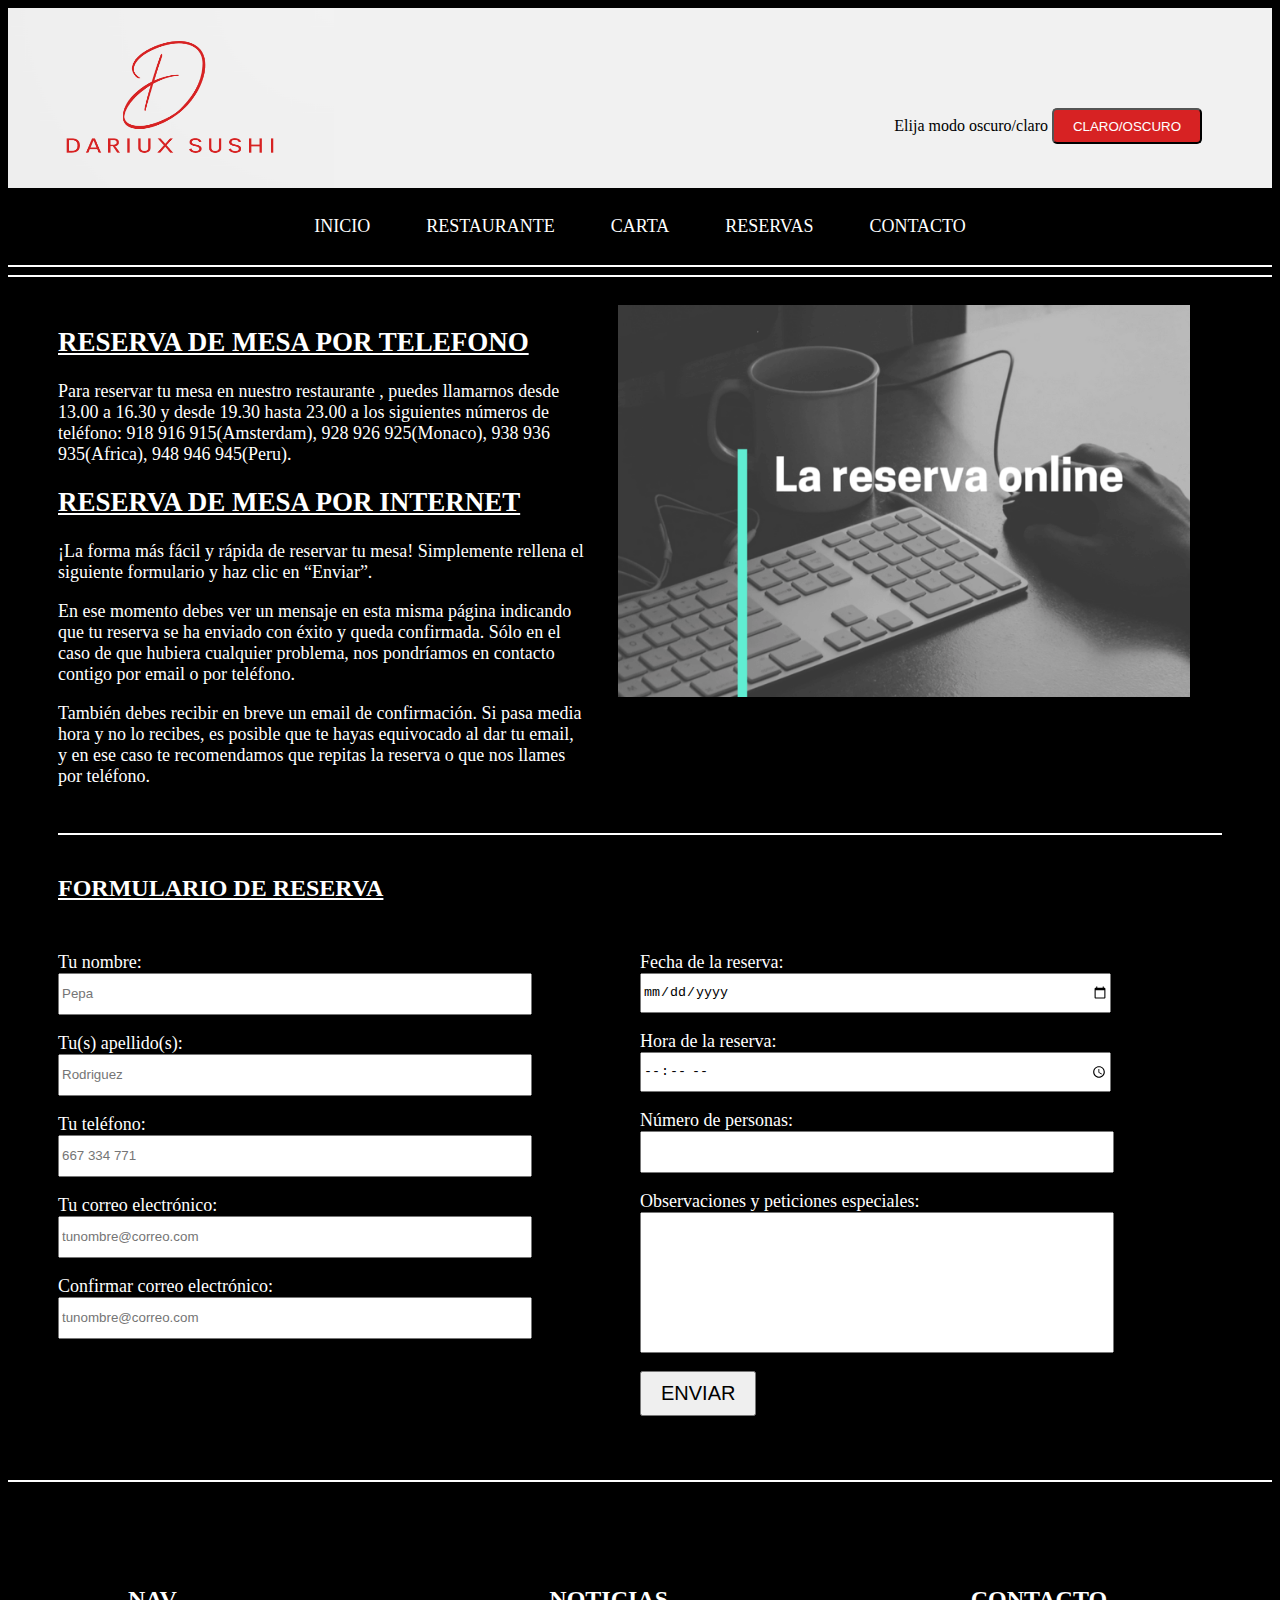
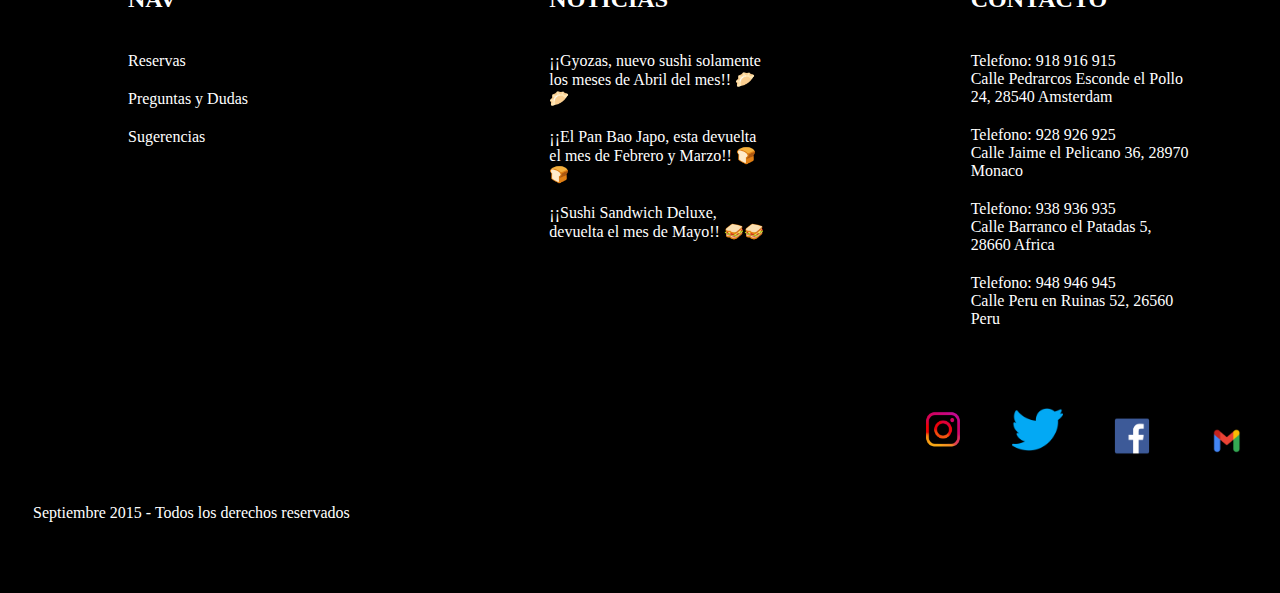
<file: reservas.html>
<!DOCTYPE html>
<html lang="en">
<head>
    <meta charset="UTF-8">
    <meta http-equiv="X-UA-Compatible" content="IE=edge">
    <meta name="viewport" content="width=device-width, initial-scale=1.0">
    <title>Restaurante Chino Dariux</title>
    <link rel="stylesheet" href="style.css">
    <link rel="stylesheet" href="responsive.css">
    <link rel="stylesheet" href="https://cdnjs.cloudflare.com/ajax/libs/font-awesome/4.7.0/css/font-awesome.min.css">
    <link rel="shortcut icon" href="imagenes/img1.png">
</head>
<body>
    <div class="cabeza">
        <div id="per"><img src="imagenes/img1.png" id="imag"></div>
        <div id="buscador">
            <span id="buscar">Elija modo oscuro/claro </span>
            <button type="submit" id="boton2" onclick="claro()">CLARO/OSCURO</button>
        </div>
    </div>
    <br>
    <div class="topnav" id="myTopnav">
        <a href="index.html" class="men5">INICIO</a>
        <a href="restaurante.html" class="men4">RESTAURANTE</a>
        <a href="carta.html" class="men3">CARTA</a>
        <a href="reservas.html" class="men2">RESERVAS</a>
        <a href="contacto.html" class="men1">CONTACTO</a>
        <a href="javascript:void(0);" class="icon" onclick="myFunction()">
            <i class="fa fa-bars"></i>
        </a>
    </div>
    <hr>
    <hr>
    <div class="big">
        <div class="re">
            <div class="tuto">
                <h2><u>RESERVA DE MESA POR TELEFONO</u></h2>
                Para reservar tu mesa en nuestro restaurante , puedes llamarnos desde 13.00 a 16.30 y desde 19.30 hasta 23.00 a los siguientes números de teléfono: 918 916 915(Amsterdam), 928 926 925(Monaco), 938 936 935(Africa), 948 946 945(Peru).
                <p>
                <h2><u>RESERVA DE MESA POR INTERNET</u></h2>
                ¡La forma más fácil y rápida de reservar tu mesa! Simplemente rellena el siguiente formulario y haz clic en “Enviar”.
                <p>
                En ese momento debes ver un mensaje en esta misma página indicando que tu reserva se ha enviado con éxito y queda confirmada. Sólo en el caso de que hubiera cualquier problema, nos pondríamos en contacto contigo por email o por teléfono.
                <p>
                También debes recibir en breve un email de confirmación. Si pasa media hora y no lo recibes, es posible que te hayas equivocado al dar tu email, y en ese caso te recomendamos que repitas la reserva o que nos llames por teléfono.
            </div>
            <div class="ter">
                <img src="imagenes/reserva.png" id="ge">
            </div>
        </div>
        <hr>
        <h2 id="co"><u>FORMULARIO DE RESERVA</u></h2>
        <div class="for">
            <div class="tuto">
                <label>Tu nombre:</label><br>
                <input type="text" id="nombre" placeholder="Pepa"><p>
                <label>Tu(s) apellido(s):</label><br>
                <input type="text" id="apellido" placeholder="Rodriguez"><p>
                <label>Tu teléfono:</label><br>
                <input type="number" id="telefono" placeholder="667 334 771"><p>
                <label>Tu correo electrónico:</label><br>
                <input type="text" id="correo" placeholder="tunombre@correo.com"><p>
                <label>Confirmar correo electrónico:</label><br>
                <input type="text" id="confirmarCorreo" placeholder="tunombre@correo.com"><p>
            </div>
            <div class="tuto">
                <label>Fecha de la reserva:</label><br>
                <input type="date" id="fecha"><p>
                <label>Hora de la reserva:</label><br>
                <input type="time" id="hora"><p>
                <label>Número de personas:</label><br>
                <input type="number" id="num"><p>
                <label>Observaciones y peticiones especiales:</label><br>
                <input type="text" id="obs"><p>
                <button id="but" onclick="reserva()">ENVIAR</button>
            </div>
        </div>
    </div>
    <br>
    <hr>
    <div class="lista">
        <div id="cuat">
            <ul>
                <li><h2>NAV</h2></li>
                <li><a href="reservas.html">Reservas</a></li>
                <li><a href="dudas.html">Preguntas y Dudas</a></li>
                <li><a href="sugerencias.html">Sugerencias</a></li>
            </ul>
        </div>
        <div id="cuat">
            <ul>
                <li><h2>NOTICIAS</h2></li>
                <li><a href="noticias1.html">¡¡Gyozas, nuevo sushi solamente los meses de Abril del mes!! 🥟🥟 </a></li>
                <li><a href="noticias2.html">¡¡El Pan Bao Japo, esta devuelta el mes de Febrero y Marzo!! 🍞🍞</a></li>
                <li><a href="noticias3.html">¡¡Sushi Sandwich Deluxe, devuelta el mes de Mayo!! 🥪🥪</a></li>
            </ul>
        </div>
        <div id="cuat">
            <ul>
                <li><h2>CONTACTO</h2></li>
                <li>Telefono: 918 916 915<br>Calle Pedrarcos Esconde el Pollo 24, 28540 Amsterdam</li>
                <li>Telefono: 928 926 925<br>Calle Jaime el Pelicano 36, 28970 Monaco</li>
                <li>Telefono: 938 936 935<br>Calle Barranco el Patadas 5, 28660 Africa</li>
                <li>Telefono: 948 946 945<br>Calle Peru en Ruinas 52, 26560 Peru</li>
            </ul>
        </div>
    </div>
    <div id="cs">
        <a href="https://www.instagram.com/"><img src="imagenes/insta.webp" id="log"></a>
        <a href="https://twitter.com/?lang=es"><img src="imagenes/twit.png" id="log"></a>
        <a href="https://es-es.facebook.com/"><img src="imagenes/face.png" id="log"></a>
        <a href="https://www.google.com/intl/es/gmail/about/"><img src="imagenes/gmail.png" id="log"></a>
    </div>
    <div class="der">
        <span id="col"><a href="https://www.privacypolicies.com/live/3bc8212a-758d-491d-9074-219f6e76e802">Septiembre 2015 - Todos los derechos reservados</a></span>
    </div>
</body>
<script src="javascript.js"></script>
</html>
</file>
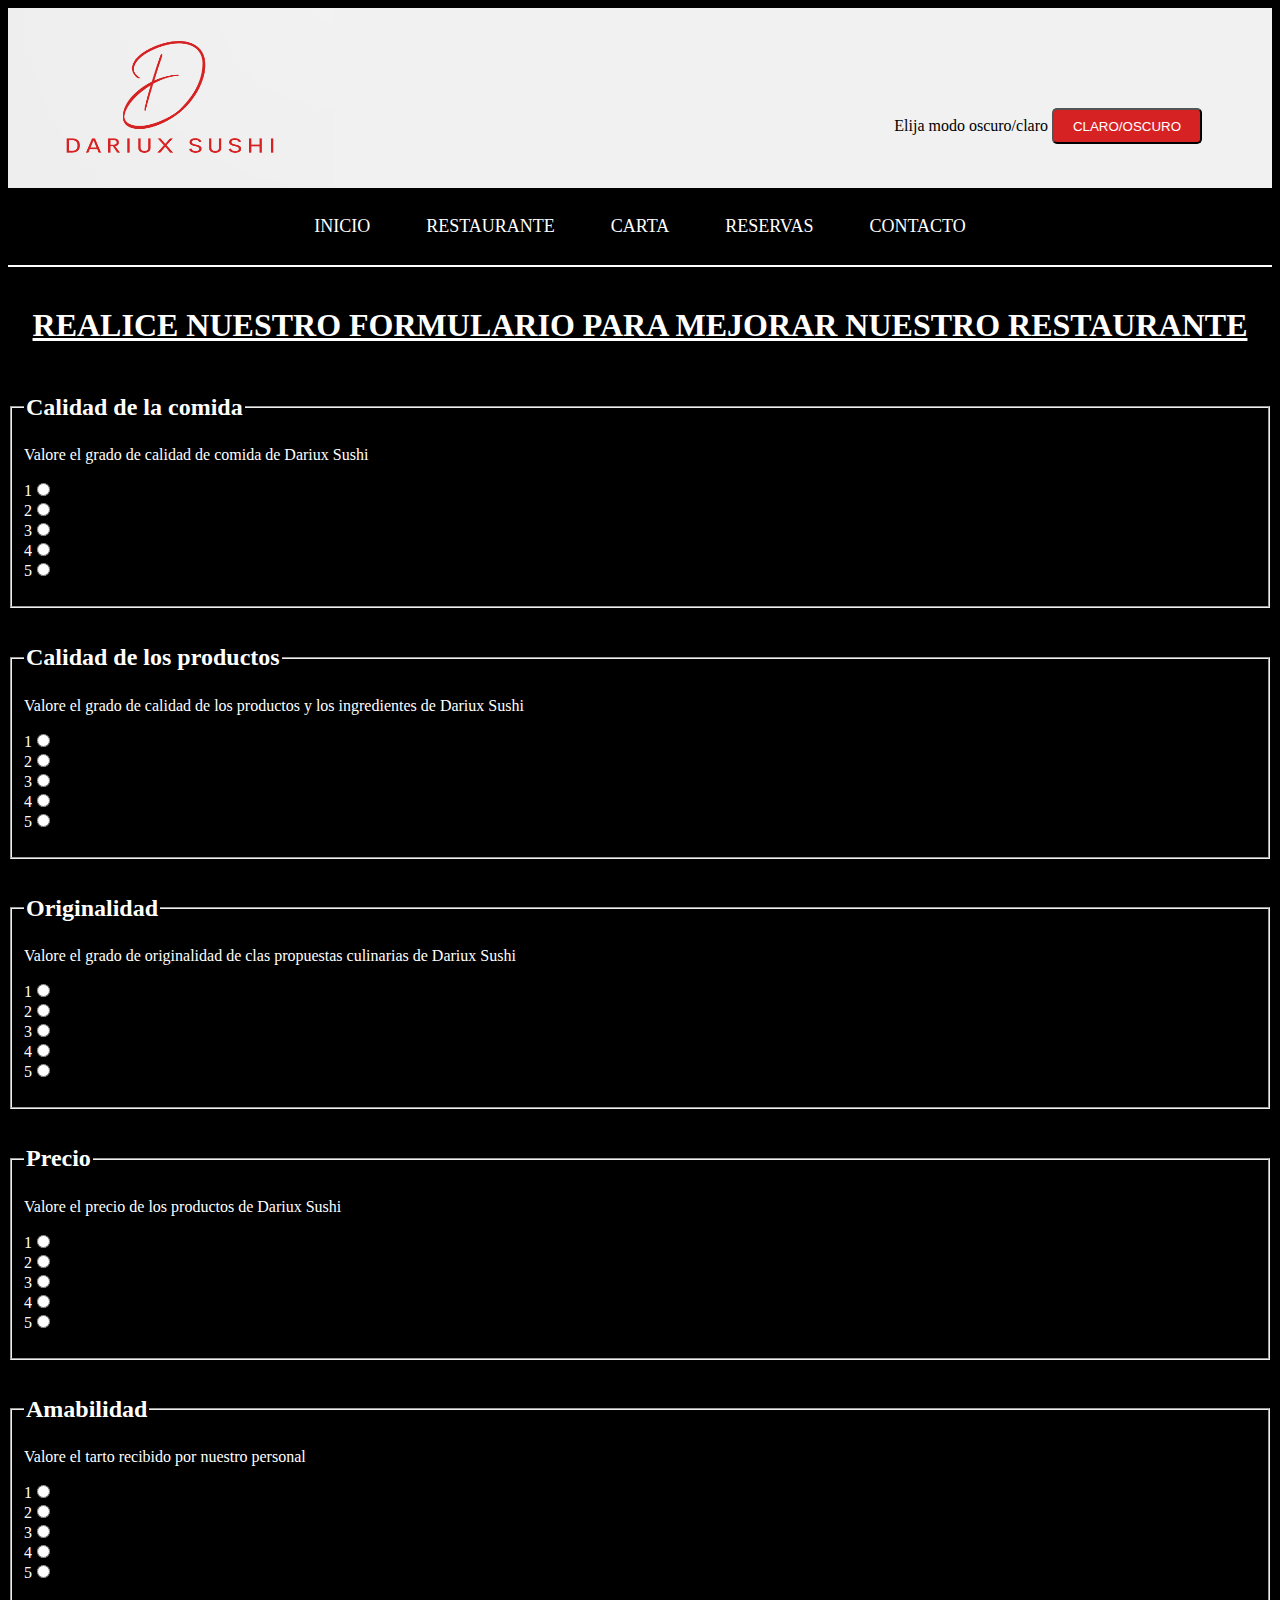
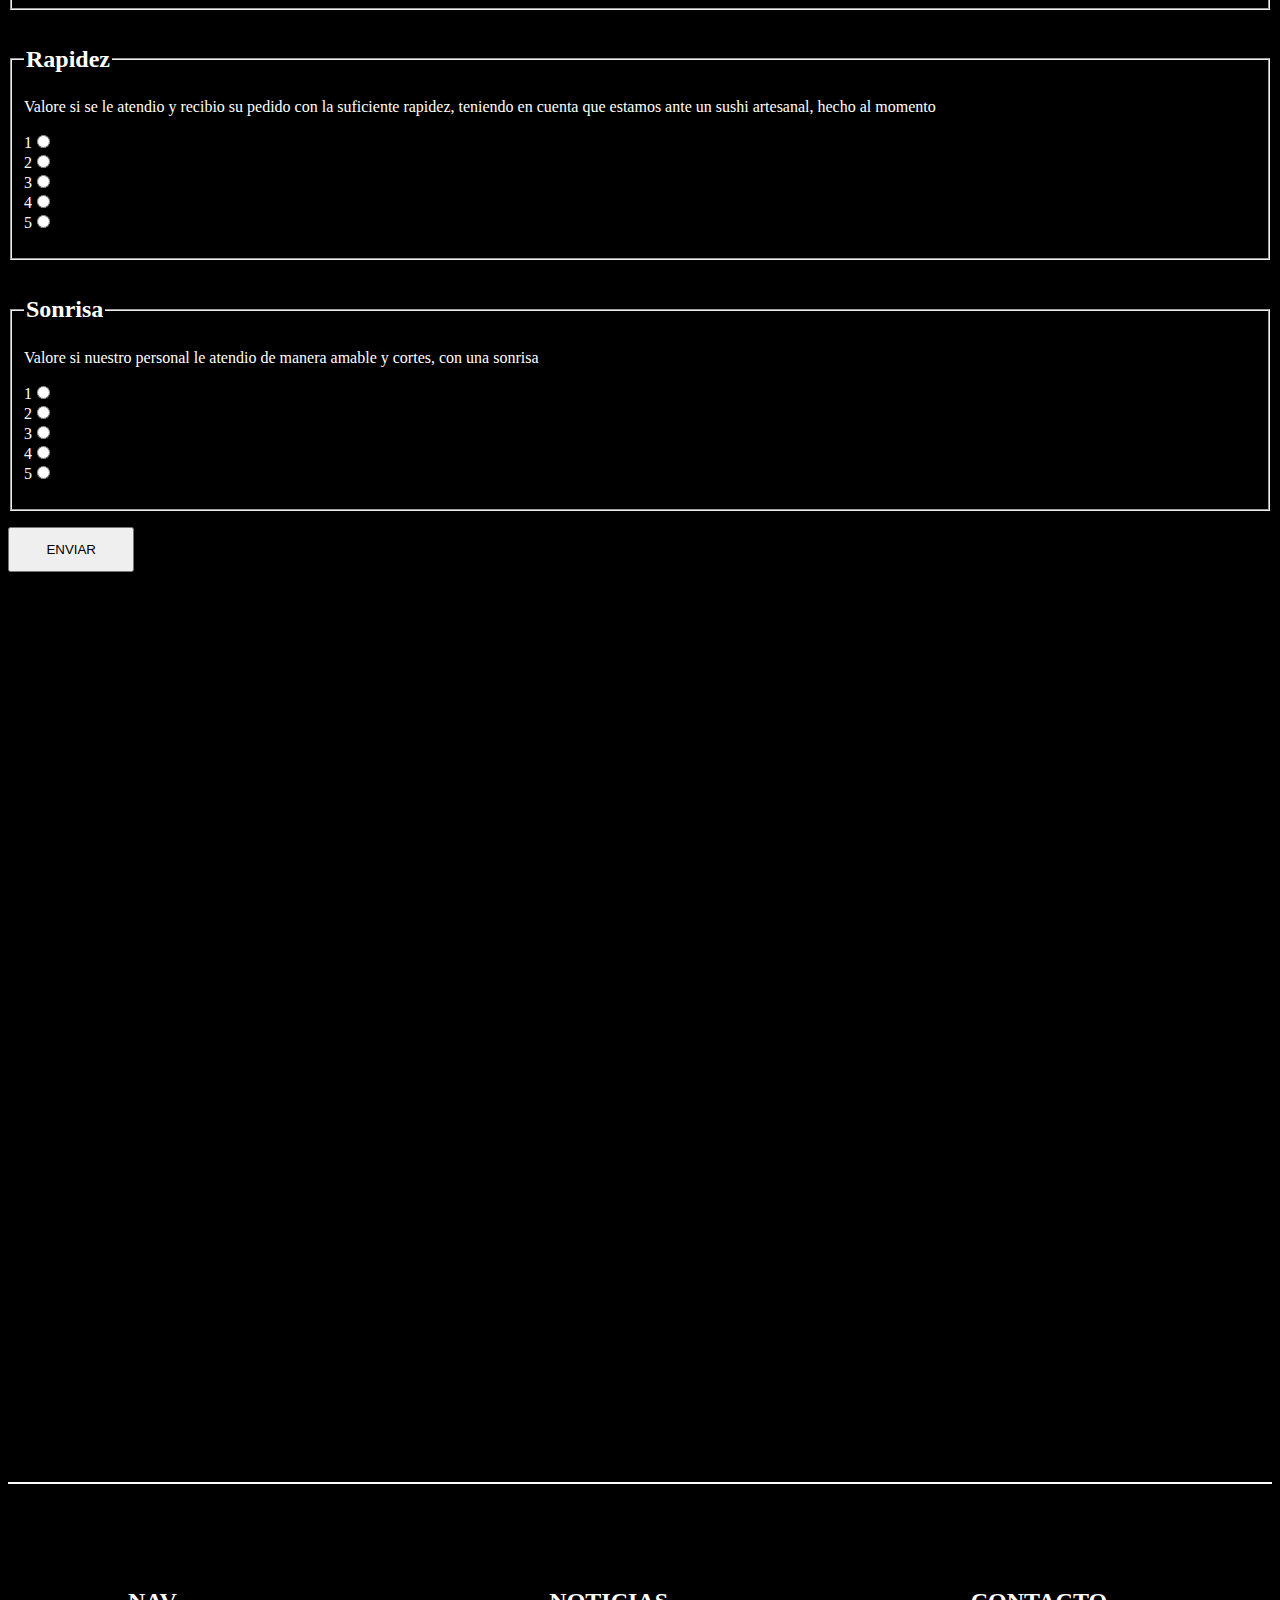
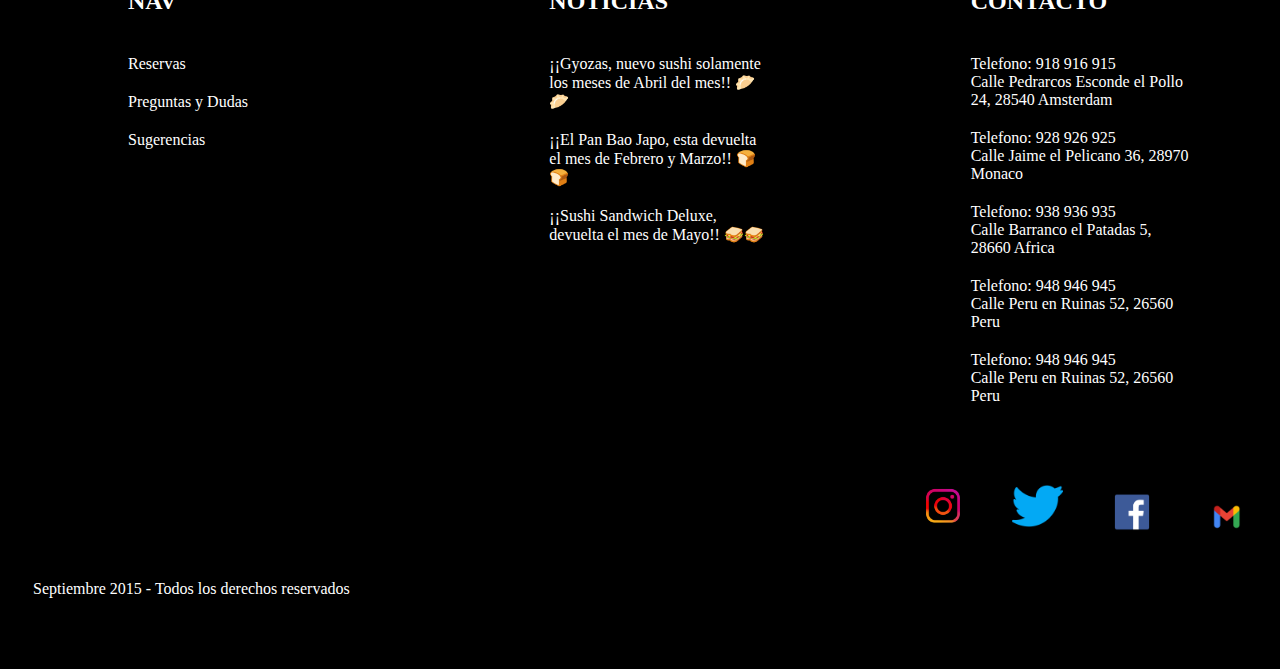
<file: sugerencias.html>
<!DOCTYPE html>
<html lang="en">
<head>
    <meta charset="UTF-8">
    <meta http-equiv="X-UA-Compatible" content="IE=edge">
    <meta name="viewport" content="width=device-width, initial-scale=1.0">
    <title>Restaurante Chino Dariux</title>
    <link rel="stylesheet" href="style.css">
    <link rel="stylesheet" href="responsive.css">
    <link rel="stylesheet" href="https://cdnjs.cloudflare.com/ajax/libs/font-awesome/4.7.0/css/font-awesome.min.css">
    <link rel="shortcut icon" href="imagenes/img1.png">
</head>
<body>
    <div class="cabeza">
        <div id="per"><img src="imagenes/img1.png" id="imag"></div>
        <div id="buscador">
            <span id="buscar">Elija modo oscuro/claro </span>
            <button type="submit" id="boton2" onclick="claro()">CLARO/OSCURO</button>
        </div>
    </div>
    <br>
    <div class="topnav" id="myTopnav">
        <a href="index.html" class="men5">INICIO</a>
        <a href="restaurante.html" class="men4">RESTAURANTE</a>
        <a href="carta.html" class="men3">CARTA</a>
        <a href="reservas.html" class="men2">RESERVAS</a>
        <a href="contacto.html" class="men1">CONTACTO</a>
        <a href="javascript:void(0);" class="icon" onclick="myFunction()">
            <i class="fa fa-bars"></i>
        </a>
    </div>
    <hr>
    <div id="sug"><h1><u>REALICE NUESTRO FORMULARIO PARA MEJORAR NUESTRO RESTAURANTE</u></h1></div>
    <p>
    <div id="germi2">
        <fieldset id="germi">
            <legend><h2>Calidad de la comida</h2></legend>
            <label>Valore el grado de calidad de comida de Dariux Sushi</label><p>
            1<input type="radio" value="1" name="boton"><br>
            2<input type="radio" value="2" name="boton"><br>
            3<input type="radio" value="3" name="boton"><br>
            4<input type="radio" value="4" name="boton"><br>
            5<input type="radio" value="5" name="boton"><br>
        </fieldset>
        <p id="espacio2">
        <fieldset id="germi">
            <legend><h2>Calidad de los productos</h2></legend>
            <label>Valore el grado de calidad de los productos y los ingredientes de Dariux Sushi</label><p>
            1<input type="radio" value="1" name="boton"><br>
            2<input type="radio" value="2" name="boton"><br>
            3<input type="radio" value="3" name="boton"><br>
            4<input type="radio" value="4" name="boton"><br>
            5<input type="radio" value="5" name="boton"><br>
        </fieldset>
        <p id="espacio2">
        <fieldset id="germi">
            <legend><h2>Originalidad</h2></legend>
            <label>Valore el grado de originalidad de clas propuestas culinarias de Dariux Sushi</label><p>
            1<input type="radio" value="1" name="boton"><br>
            2<input type="radio" value="2" name="boton"><br>
            3<input type="radio" value="3" name="boton"><br>
            4<input type="radio" value="4" name="boton"><br>
            5<input type="radio" value="5" name="boton"><br>
        </fieldset>
        <p id="espacio2">
        <fieldset id="germi">
            <legend><h2>Precio</h2></legend>
            <label>Valore el precio de los productos de Dariux Sushi</label><p>
            1<input type="radio" value="1" name="boton"><br>
            2<input type="radio" value="2" name="boton"><br>
            3<input type="radio" value="3" name="boton"><br>
            4<input type="radio" value="4" name="boton"><br>
            5<input type="radio" value="5" name="boton"><br>
        </fieldset>
        <p id="espacio2">
        <fieldset id="germi">
            <legend><h2>Amabilidad</h2></legend>
            <label>Valore el tarto recibido por nuestro personal</label><p>
            1<input type="radio" value="1" name="boton"><br>
            2<input type="radio" value="2" name="boton"><br>
            3<input type="radio" value="3" name="boton"><br>
            4<input type="radio" value="4" name="boton"><br>
            5<input type="radio" value="5" name="boton"><br>
        </fieldset>
        <p id="espacio2">
        <fieldset id="germi">
            <legend><h2>Rapidez</h2></legend>
            <label>Valore si se le atendio y recibio su pedido con la suficiente rapidez, teniendo en cuenta que estamos ante un sushi artesanal, hecho al momento</label><p>
            1<input type="radio" value="1" name="boton"><br>
            2<input type="radio" value="2" name="boton"><br>
            3<input type="radio" value="3" name="boton"><br>
            4<input type="radio" value="4" name="boton"><br>
            5<input type="radio" value="5" name="boton"><br>
        </fieldset>
        <p id="espacio2">
        <fieldset id="germi">
            <legend><h2>Sonrisa</h2></legend>
            <label>Valore si nuestro personal le atendio de manera amable y cortes, con una sonrisa</label><p>
            1<input type="radio" value="1" name="boton"><br>
            2<input type="radio" value="2" name="boton"><br>
            3<input type="radio" value="3" name="boton"><br>
            4<input type="radio" value="4" name="boton"><br>
            5<input type="radio" value="5" name="boton"><br>
        </fieldset>
        <p id="espacio2">
        <button onclick="sugerencias()" id="repa">ENVIAR</button>
    </div>
    <hr>
    <div class="lista">
        <div id="cuat">
            <ul>
                <li><h2>NAV</h2></li>
                <li><a href="reservas.html">Reservas</a></li>
                <li><a href="dudas.html">Preguntas y Dudas</a></li>
                <li><a href="sugerencias.html">Sugerencias</a></li>
            </ul>
        </div>
        <div id="cuat">
            <ul>
                <li><h2>NOTICIAS</h2></li>
                <li><a href="noticias1.html">¡¡Gyozas, nuevo sushi solamente los meses de Abril del mes!! 🥟🥟 </a></li>
                <li><a href="noticias2.html">¡¡El Pan Bao Japo, esta devuelta el mes de Febrero y Marzo!! 🍞🍞</a></li>
                <li><a href="noticias3.html">¡¡Sushi Sandwich Deluxe, devuelta el mes de Mayo!! 🥪🥪</a></li>
            </ul>
        </div>
        <div id="cuat">
            <ul>
                <li><h2>CONTACTO</h2></li>
                <li>Telefono: 918 916 915<br>Calle Pedrarcos Esconde el Pollo 24, 28540 Amsterdam</li>
                <li>Telefono: 928 926 925<br>Calle Jaime el Pelicano 36, 28970 Monaco</li>
                <li>Telefono: 938 936 935<br>Calle Barranco el Patadas 5, 28660 Africa</li>
                <li>Telefono: 948 946 945<br>Calle Peru en Ruinas 52, 26560 Peru</li>
                <li>Telefono: 948 946 945<br>Calle Peru en Ruinas 52, 26560 Peru</li>
            </ul>
        </div>
    </div>
    <div id="cs">
        <a href="https://www.instagram.com/"><img src="imagenes/insta.webp" id="log"></a>
        <a href="https://twitter.com/?lang=es"><img src="imagenes/twit.png" id="log"></a>
        <a href="https://es-es.facebook.com/"><img src="imagenes/face.png" id="log"></a>
        <a href="https://www.google.com/intl/es/gmail/about/"><img src="imagenes/gmail.png" id="log"></a>
    </div>
    <div class="der">
        <span id="col"><a href="https://www.privacypolicies.com/live/3bc8212a-758d-491d-9074-219f6e76e802">Septiembre 2015 - Todos los derechos reservados</a></span>
    </div>
</body>
<script src="javascript.js"></script>
</html>
</file>
<file: style.css>
/* *{
    padding:0;
    margin: 0;
    border: solid 1px red;
} */
body{
    background-color: black;
    color: white;
}
body.dark-mode {
    background-color: lightgrey;
    color: black;
}
body.dark-mode a{
    background-color: lightgrey;
    color: black;
  }
html, body {
    max-width: 100%;
    overflow-x: hidden;
} 
.cabeza{
    background-color: #F1F1F1;
    width: 100%;
    display: flex;
    height: 20vh;
}
#per{
    width: 50%;
}
#imag{
    width: 60%;
    height: 20vh;
}
#buscador{
   width: 60%;
   text-align: right;
    padding-right: 70px;
    padding-top: 100px;
}
#buscar{
    height: 4vh;
    width: 200px;
    color: black;
    text-align: center;
    border-radius: 5px;
    border: 0px solid #D72223;
}
#boton{
    height: 4vh;
    background-color: #D72223;
    border-radius: 5px;
    padding: 5px;
    width: 150px;
    color: white;
}
#boton2{
    height: 4vh;
    background-color: #D72223;
    border-radius: 5px;
    padding: 5px;
    width: 150px;
    color: white;
}
#botonn{
    height: 4vh;
    background-color: #D72223;
    border-radius: 5px;
    padding: 5px;
    width: 100px;
    color: white;
}

hr{
    border: none;
    background-color: white;
    height: 2px;

}
.topnav{
    text-align: center;
    overflow: hidden;
    width: 100%;
    padding-top: 10px;
    padding-bottom: 20px;
}
.topnav a{
    display: block;
    color: white;
    padding: 14px 26px;
    text-decoration: none;
    font-size: 17px;
    display: inline;
    font-size: large;
}
.topnav a:hover{
    color: red;
}
.topnav .icon{
    display: none;
}
.fot{
    width: 100%;
}
.cat{
    display: flex;
    width: 100%;
    align-content: center;
}

#tip{
    padding: 50px 40px;
    text-align: center;
    border: solid 1px white;
    margin-top: 0px;
   
    width: 100%;
}
#font{
    font-size: larger;
}
.hor{
    width: 70%;
}
.pep{
    text-align: center;
    width: 100%;
}
ul li{
    list-style: none;
    padding: 10px 40px;
}
li{
    
}
li a{
   text-decoration: none;
   
}
a:hover{
    color: red;
}
.lista{
    display: flex;
    width: 100%;
}
#cuat{
    padding: 50px 40px;
   
    width: 100%;
}
.der{
    width: 100%;
    height: 14vh;
    
}
#col{
    position: relative;
    top: 45px;
    left: 25px;
    width: 100%;
}
a{
    color: white;
    text-decoration: none;
}
#log{
    width: 4%;
}
#cs{
    width: 100%;
    text-align: right;
}
#cs a{
    padding: 1px 20px;
    padding-top: 60px;
}
.rep{
    display: flex;
}
.mapa{
    width: 50%;
    height: 50vh;
 
    padding-left: 25px;
}
.contact{
    width: 50%;
 
    padding-left: 40px;
}
#ma{
    width: 100%;
    height: 50vh;
}
#nom{
    width: 85%;
    height: 5vh;
}
#com{
    width: 85%;
    height: 15vh;
}
#zom{
    width: 85%;
    height: 5vh;
}
#tit1{
    text-align: center;
    position: relative;
    width: 80%;
    margin: 50px auto;

}
#lin{
    margin-top: -40px;
    width: 50%;
}
.galeria1{
    width: 80%;
    margin: 50px auto 50px;
    display: grid;
    grid-template-columns: repeat(auto-fit,minmax(240px,1fr));
    gap: 30px;
}
.galeria1 img{
    width: 100%;
    cursor: pointer;
    transition: 1s;
}
.galeria1 img:hover{
    transform: scale(1.2);
}
.ful-img{
    width: 100%;
    height: 100vh;
    background-color: rgba(0, 0,0, 0.9);
    position: fixed;
    top: 0;
    left: 0;
    display: none;
    align-items: center;
    justify-content: center;
    z-index: 99;
}
.ful-img img{
    width: 90%;
    max-width: 600px;
}
.ful-img span{
    position: absolute;
    top: 5%;
    right: 5%;
    font-size: 30px;
    color: #fff;
    cursor: pointer;
}
.tuto{
   
    font-size: 18px;
    padding-bottom: 20px;
    width: 50%;
}
.big{
    padding-left: 50px;
    padding-right: 50px;
    padding-top: 20px;
}
#nombre{
    width: 80%;
    height: 4vh;
}
#apellido{
    width: 80%;
    height: 4vh;
}
#telefono{
    width: 80%;
    height: 4vh;
}
#correo{
    width: 80%;
    height: 4vh;
}
#confirmarCorreo{
    width: 80%;
    height: 4vh;
}
#fecha{
    width: 80%;
    height: 4vh;
}
#hora{
    width: 80%;
    height: 4vh;
}
#num{
    width: 80%;
    height: 4vh;
}
#obs{
    width: 80%;
    height: 15vh;
}
#but{
    width: 20%;
    height: 5vh;
    font-size: 20px;
}
.for{
    display: flex;
}
#co{
    
    margin-bottom: 50px;
    margin-top: 40px;
}
.re{
    display: flex;
}
#ge{
    width: 90%;
}
.ter{
    text-align: center;
}
#nm{
    width: 320px;
    height: 340px;
    object-fit: cover;
    border-radius: 20px 20px 0px 0px;
}
.contenedor{
    display: flex;
    width: 320px;
    justify-content: center;
    flex-wrap: wrap;
    gap: 50px;
    margin-bottom: 40px;
    margin-left: 35px;
    margin-top: 20px;
}
.contenedor>div{
    box-shadow: 0px 0px 5px 0px rgba(0, 0, 0, 0.75);
    background-color: #8fb0e5;
    border-radius: 20px;
}
.contenedor>div:hover{
    background-color: #3e7edd;
}
.informacion{
    height: 170px;
    padding-left: 10px;
    padding-right: 10px;
    text-align: center;
    display: flex;
    justify-content: center;
    align-items: center;
    flex-direction: column;
}
.informacion>p:first-child{
    font-size: 25px;
    font-weight: 300;
}
.informacion .precio{
    font-size: 20px;
    font-weight: 500;
}
.informacion .precio span{
    font-size: 17px;
    font-weight: 300;
}



#sep{
    display: flex;
    overflow: scroll;
}
.tit{
  
    text-align: center;
    font-size: 30px;
    border: solid 1px white;
}
#bit{
    width: 100%;
    text-align: center;
    align-content: center;
    justify-content: center;
    padding-bottom: 500px;
    padding-top: 30px;
}

#germi2{
    width: 100%;
    height: 300vh;
}
#b{
    width: 70%;
    height: 7vh;
}
#sug{
    text-align: center;
    margin-top: 40px;
    margin-bottom: 30px;
}
#repa{
    width: 10%;
    height: 5vh;
}
.noti3{
    display: flex;
}
#noti1{
  width: 40%;
}
#noti4{
    width: 100%;
    height: 40vh;
    padding-top: 60px;
}
#noti2{
    width: 60%;
}
#te{
    width: 70%;
    text-align: center;
    justify-content: center;
    background-color: #ea4c4c;
    margin-left: 218px;
    display: none;
}
#mec{
    width: 70%;
    text-align: center;
    justify-content: center;
    background-color: #ea4c4c;
    margin-left: 218px;
    display: none;
}
#dec{
    width: 70%;
    text-align: center;
    justify-content: center;
    background-color: #ea4c4c;
    margin-left: 218px;
    display: none;
}
#rec{
    width: 70%;
    text-align: center;
    justify-content: center;
    background-color: #ea4c4c;
    margin-left: 218px;
    display: none;
}
#ti{
    text-align: center;
}
</file>
<file: responsive.css>
@media screen and (max-width:1440px){
}
@media screen and (max-width:1024px){
  .cat{
    display: block;
  }
  .noti3{
    display: block;
  }
  #noti1{
    width: 100%;
  }
  #noti2{
    width: 100%;
  }
  #te{
    width: 55%;
  }
  #mec{
    width: 55%;
  }
  #dec{
    width: 55%;
  }
  #rec{
    width: 55%;
  }
  #tip{
    width: 96%;
  }
  #hor{
    width: 70%;
  }
  .re{
    display: block;
  }
  .tuto{
    width: 100%;
  }
  .ge{
    width: 20%;
  }
}

@media screen and (max-width:768px){
    *{
        padding:0;
        margin: 0;
        border: solid 0px red;
      }
      #espacio2{
        height: 5vh;
      }
      #te{
        width: 50%;
        margin-top: 10px;
        margin-bottom: 10px;
      }
      #mec{
        margin-top: 10px;
        margin-bottom: 10px;
        width: 50%;
      }
      #dec{
        margin-top: 10px;
        margin-bottom: 10px;
        width: 50%;
      }
      #rec{
        margin-top: 10px;
        margin-bottom: 10px;
        width: 50%;
      }
      #but{
        font-size: 10px;
        margin-top: 20px;
        width: 20%;
      }
      #lin{
        margin-left: 200px;
      }
      .cat{
        display: block;
        width: 100%;
      }
      #tip{
        width: 90%;
      }
      .cabeza{
        display: block;
      }
      #buscador{
        width: 100%;
      }
      #per{
        width: 100%;
      }
      .topnav a{
        display: none;
        font-size: 30px;
      }
      .topnav a.icon{
        display: block;
        position: absolute;
        top: 10px;
        right: 0;
        font-size: 30px;
        color: #D72223;
      }
      #hor{
        width: 70%;
      }
      #imag{
        width: 40%;
      }
      .cabeza{
        height: 100%;
      }
      #buscador{
        width: 60%;
        padding-right: 0px;
        padding-top: 30px;
        float: right;
     }
     .topnav.responsive a.men1{
        display: block;
        text-decoration: none;
        color: #f5f0ed;
        font-size: 15px;
        font-weight: 700;
        position: absolute;
        top: 80px;
        right: 20px;
      }
      .topnav.responsive a.men1:hover, :focus{
        display: block;
        text-decoration: none;
        color: #d03b40;
        font-size: 15px;
        font-weight: 700;
        position: absolute;
        top: 80px;
        right: 20px;
        margin-right: 10px;
      }
      .topnav.responsive a.men2{
        display: block;
        text-decoration: none;
        color: #f5f0ed;
        font-size: 15px;
        font-weight: 700;
        position: absolute;
        top: 105px;
        right: 20px;
      }
      .topnav.responsive a.men2:hover, :focus{
        display: block;
        text-decoration: none;
        color: #d03b40;
        font-size: 15px;
        font-weight: 700;
        position: absolute;
        top: 105px;
        right: 20px;
        margin-right: 10px;
      }
      .topnav.responsive a.men3{
        display: block;
        text-decoration: none;
        color: #f5f0ed;
        font-size: 15px;
        font-weight: 700;
        position: absolute;
        top: 130px;
        right: 20px;
      }
      .topnav.responsive a.men3:hover, :focus{
        display: block;
        text-decoration: none;
        color: #d03b40;
        font-size: 15px;
        font-weight: 700;
        position: absolute;
        top: 130px;
        right: 20px;
        margin-right: 10px;
      }
      .topnav.responsive a.men4{
        display: block;
        text-decoration: none;
        color: #f5f0ed;
        font-size: 15px;
        font-weight: 700;
        position: absolute;
        top: 155px;
        right: 20px;
      }
      .topnav.responsive a.men4:hover, :focus{
        display: block;
        text-decoration: none;
        color: #d03b40;
        font-size: 15px;
        font-weight: 700;
        position: absolute;
        top: 155px;
        right: 20px;
        margin-right: 10px;
      }
      .topnav.responsive a.men5{
        display: block;
        text-decoration: none;
        color: #f5f0ed;
        font-size: 15px;
        font-weight: 700;
        position: absolute;
        top: 180px;
        right: 20px;
      }
      .topnav.responsive a.men4:hover, :focus{
        display: block;
        text-decoration: none;
        color: #d03b40;
        font-size: 15px;
        font-weight: 700;
        position: absolute;
        top: 180px;
        right: 20px;
        margin-right: 10px;
      }
      #cs{
        width: 100%;
      }
      .rep{
        display: block;
      }
      .mapa{
        width: 100%;
        padding-top: 20px;
      }
      .contact{
        width: 100%;
        padding-top: 70px;
      }
      #nom{
        margin-top: 20px;
      }
      #com{
        margin-top: 20px;
      }
      #botonn{
        margin-top: 20px;
      }

}
@media screen and (max-width:425px){
    *{
        padding:0;
        margin: 0;
        border: solid 0px red;
      }
      #nombre{
        width: 60%;
    }
    #repa{
      width: 20%;
    }
    #bit{
      text-align: left;
    }
    #te{
      margin-left: -10px;
      width: 70%;
    }
    #mec{
      margin-left: -10px;
      width: 70%;
    }
    #dec{
      margin-left: -10px;
      width: 70%;
    }
    #rec{
      margin-left: -10px;
      width: 70%;
    }
    #apellido{
        width: 60%;
    }
    #telefono{
        width: 60%;
    }
    #correo{
        width: 60%;
    }
    #fecha{
        width: 60%;
    }
    #hora{
        width: 60%;
    }
    #num{
        width: 60%;
    }
    #obs{
        width: 60%;
    }
    #but{
        width: 30%;
    }
    #lin{
     position: relative;
     right: 80px;
    }
    #imag{
        width: 55%;
    }
    #buscador{
        /* width: 100%;
        padding-right: 0px;
        padding-top: 0px;
        float: right; */
        display: none;
     }
     #tip{
        width: 82%;
        text-align: center;
    }
    .lista{
        display: block;
    }
    #cs{
      text-align: center;
    }
    #log{
      width: 8%;
    }


}
@media screen and (max-width:506px){
    #buscador{
        width: 100%;
        padding-right: 0px;
        padding-top: 0px;
        float: right;
     }
     #but{
      width: 20%;
     }
}
@media screen and (max-width:375px){
    #but{
      width: 15%;
    }
    #nombre{
      width: 80%;
  }
  #apellido{
      width: 80%;
  }
  #telefono{
      width: 80%;
  }
  #correo{
      width: 80%;
  }
  #fecha{
      width: 80%;
  }
  #hora{
      width: 80%;
  }
  #num{
      width: 80%;
  }
  #obs{
      width: 80%;
  }
}
</file>
